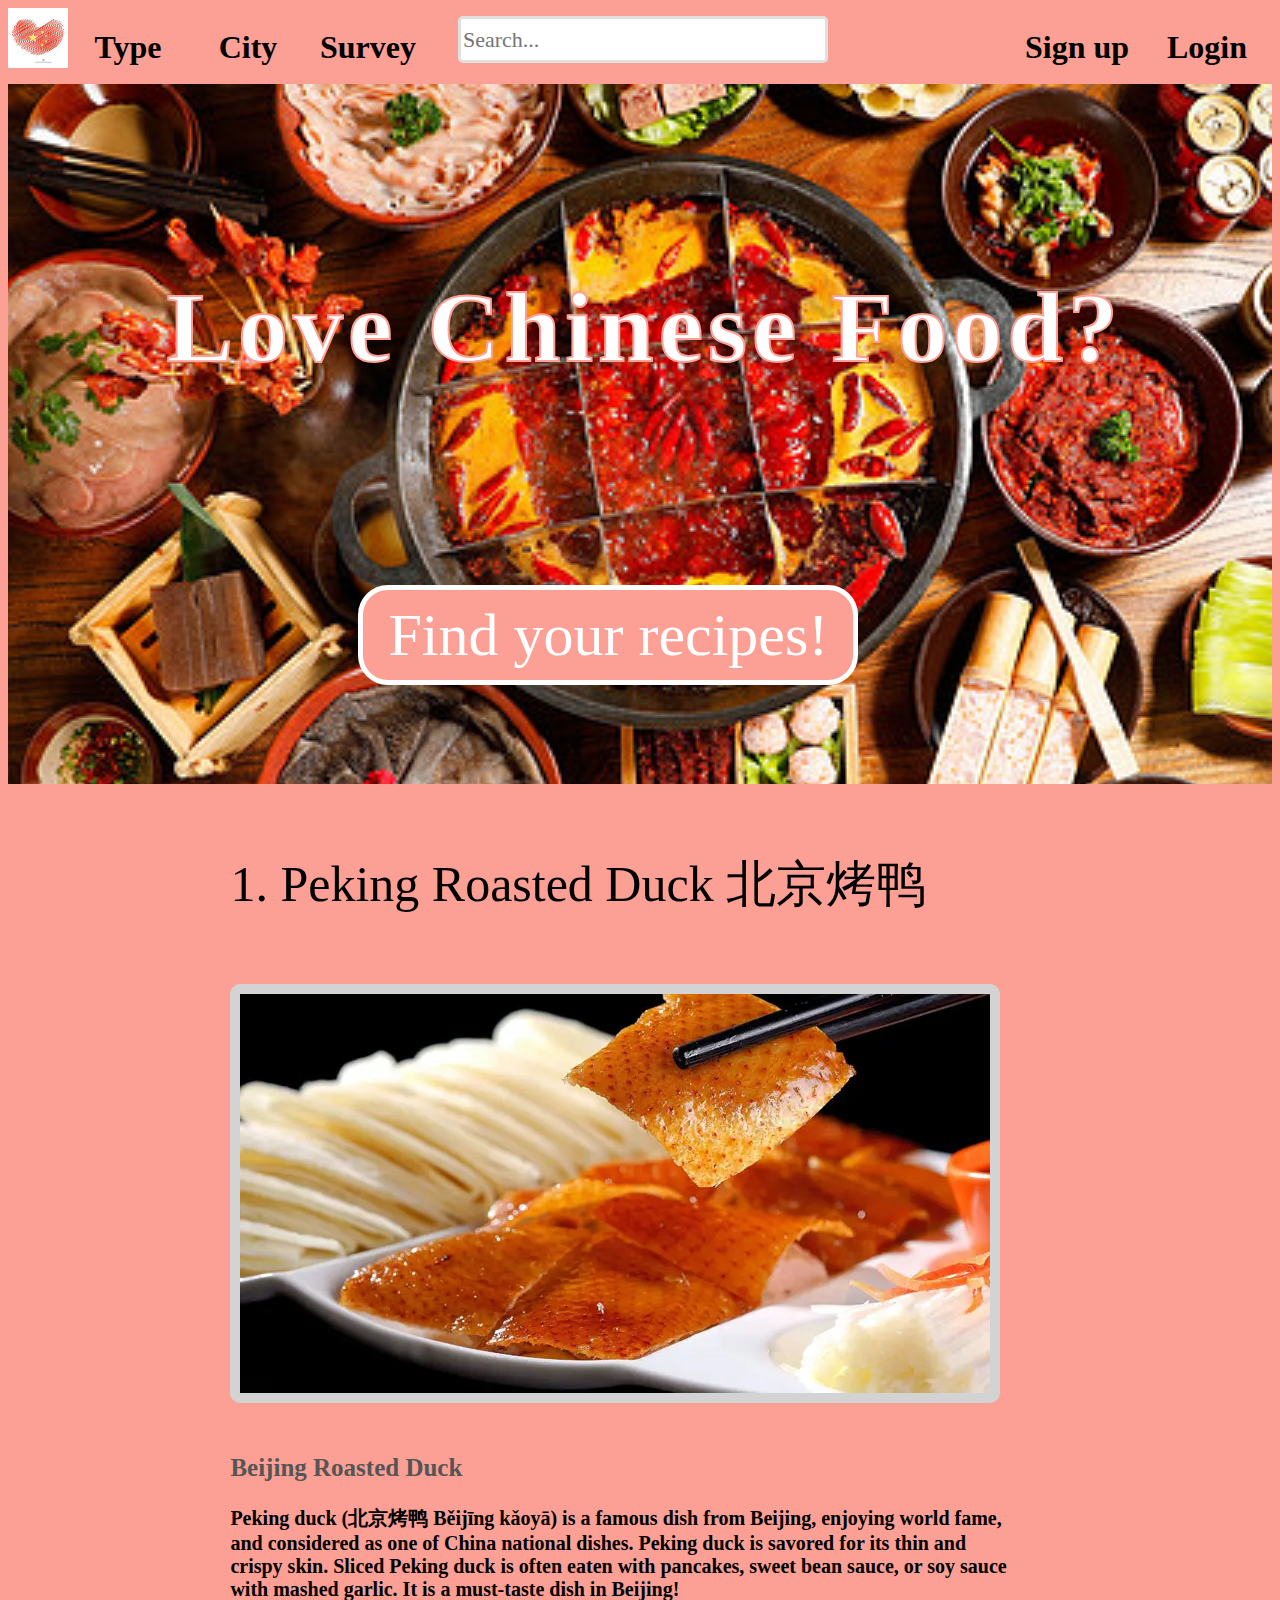
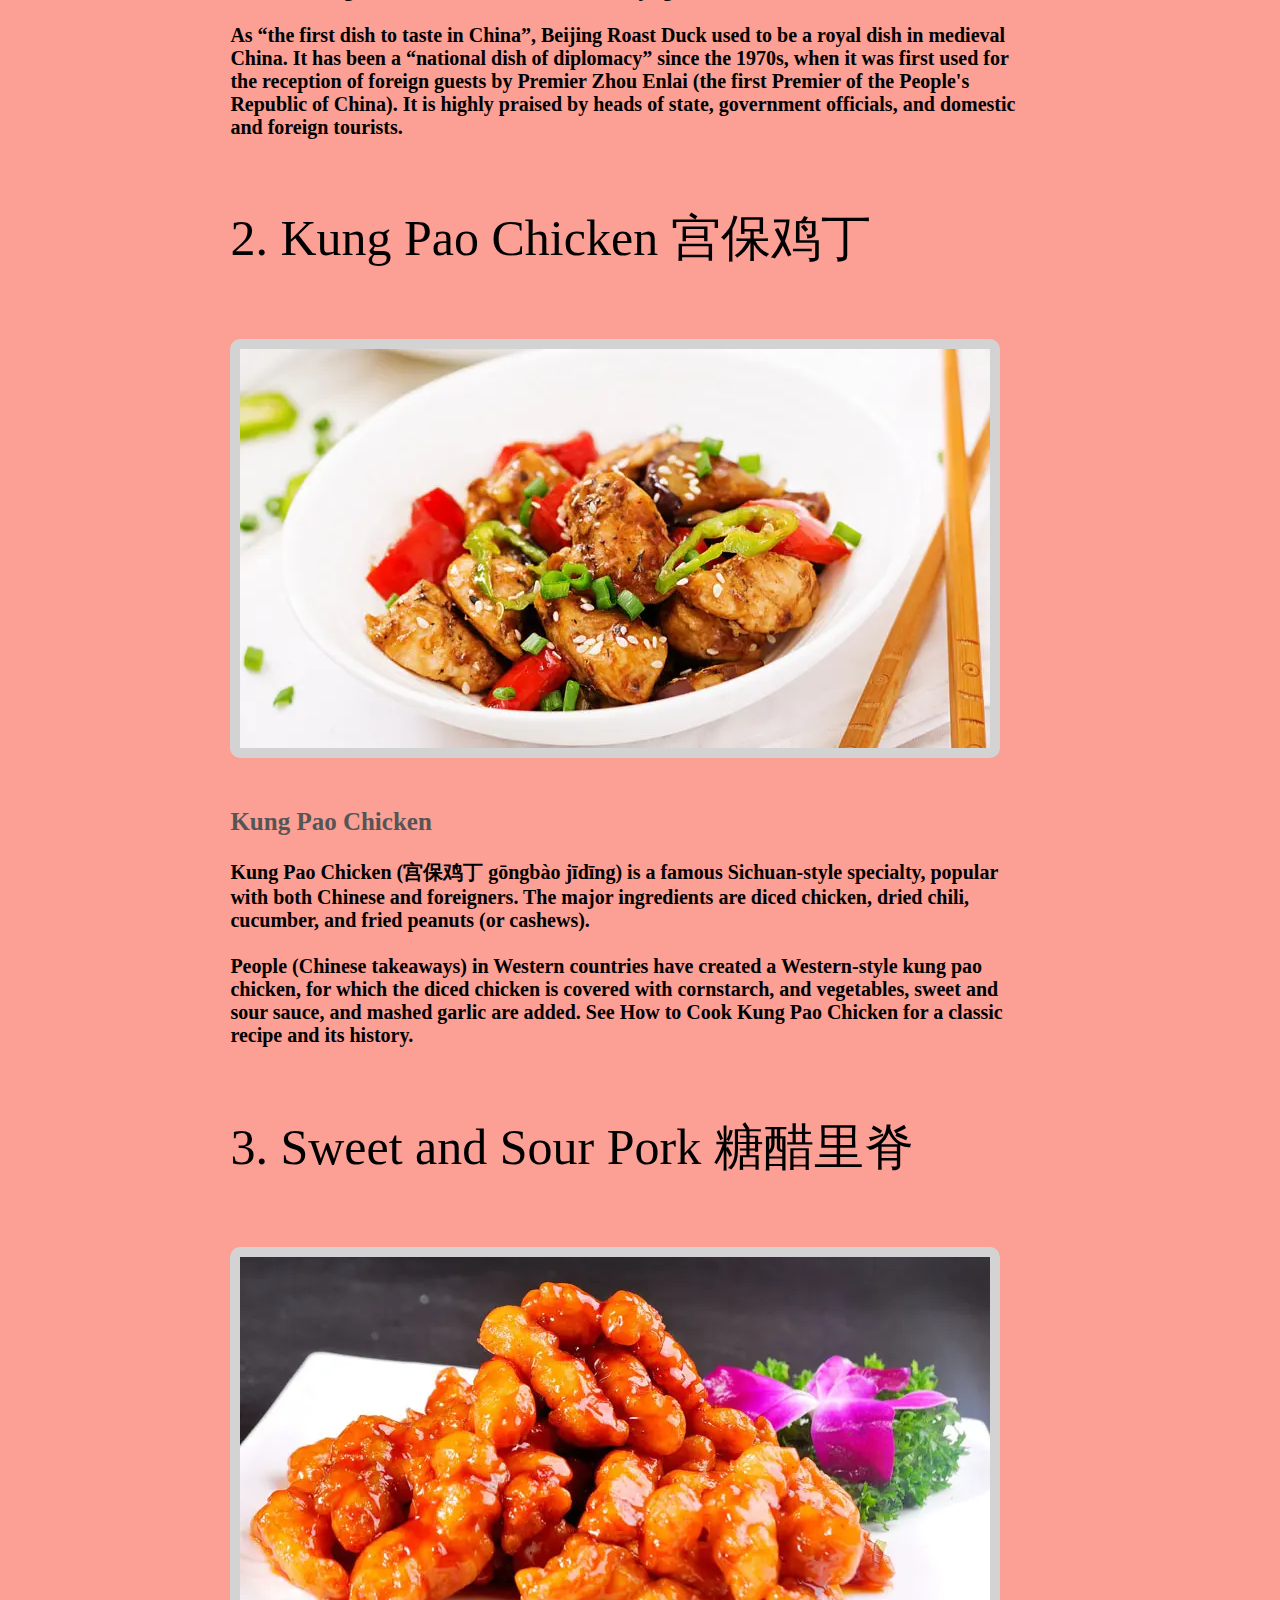
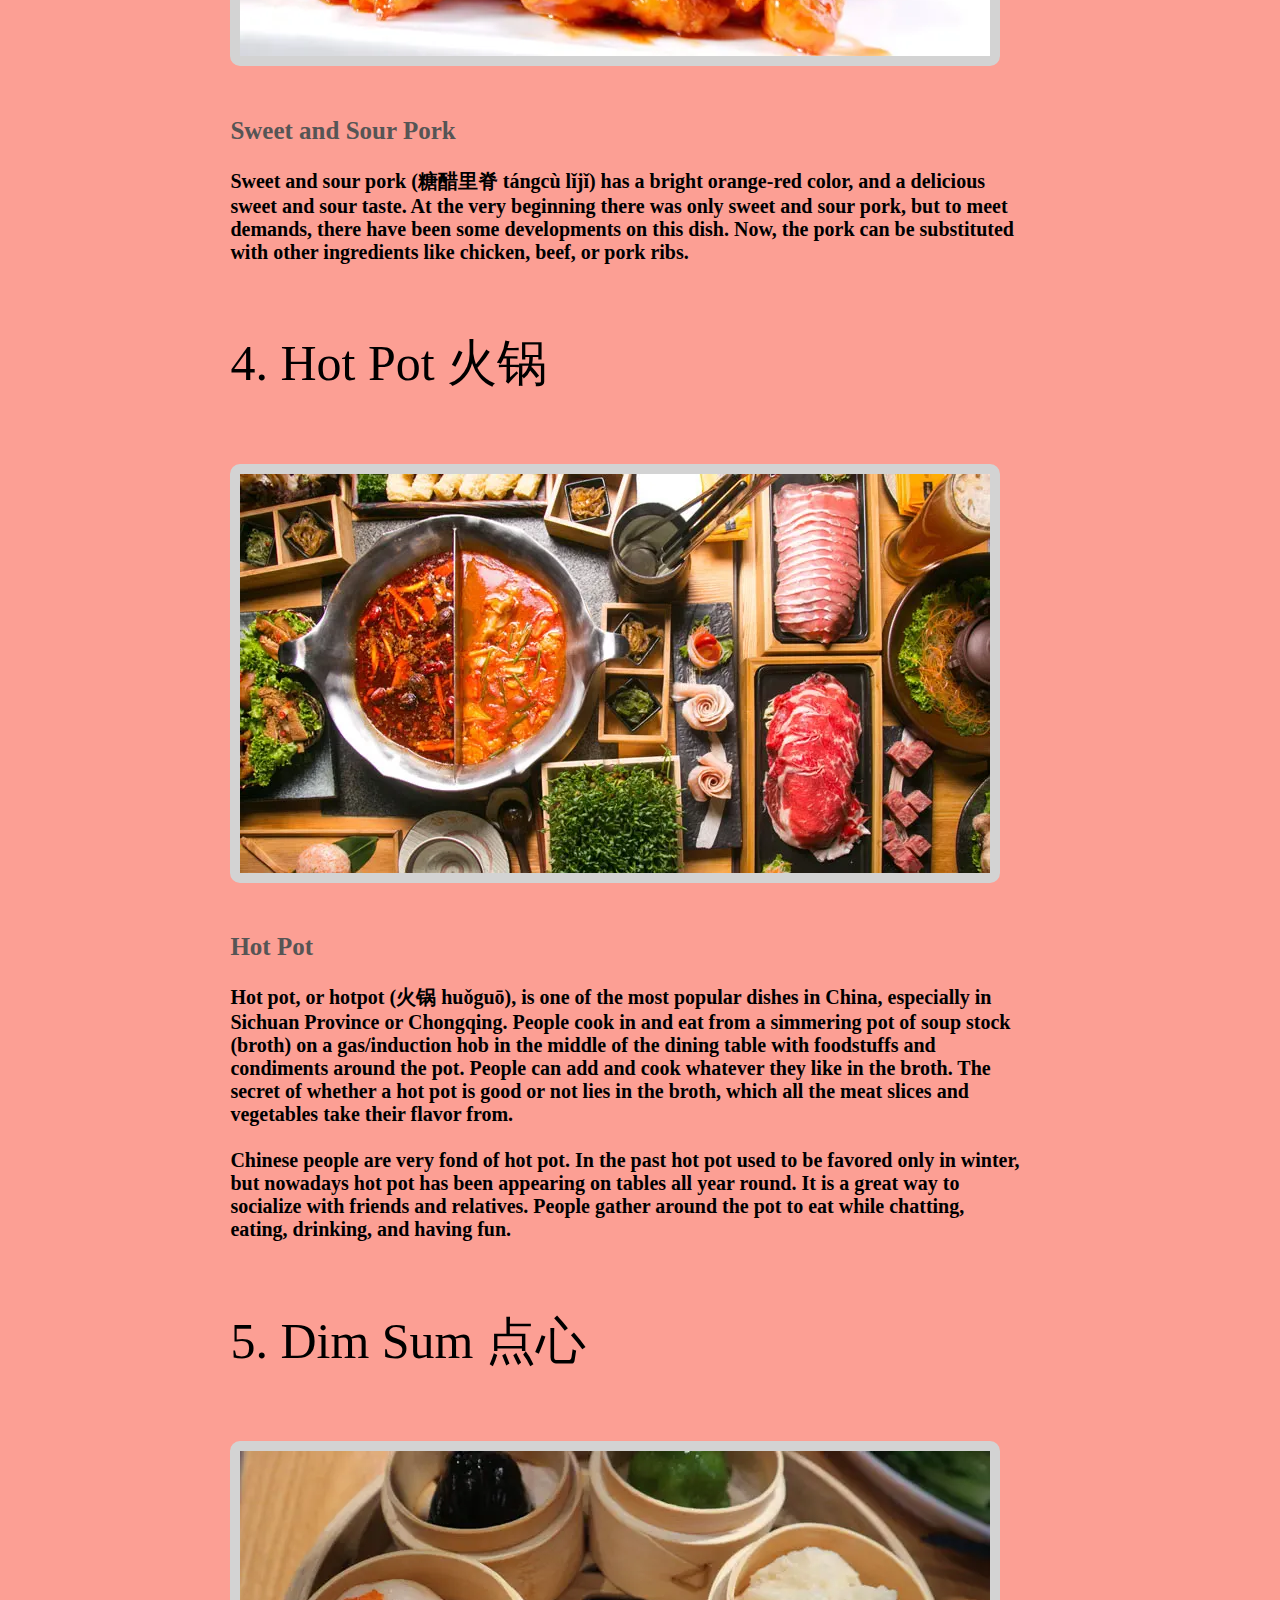
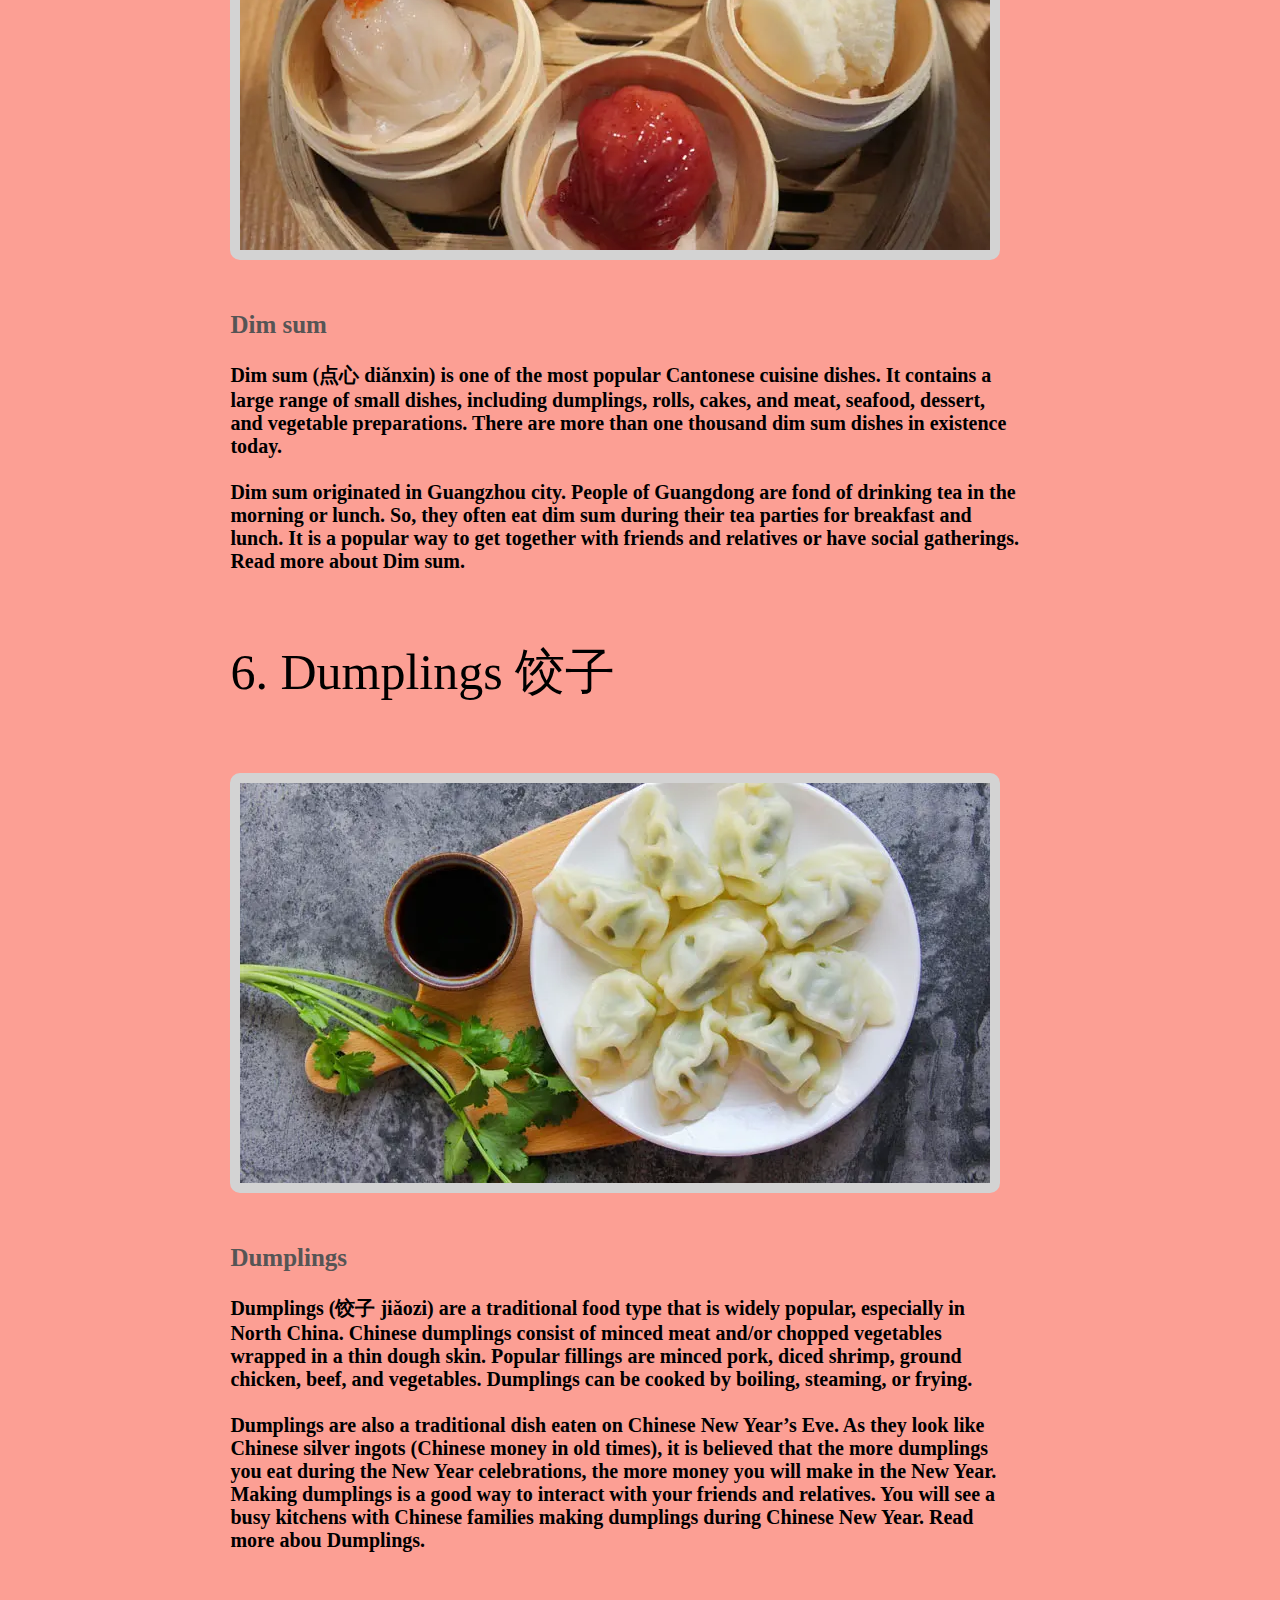
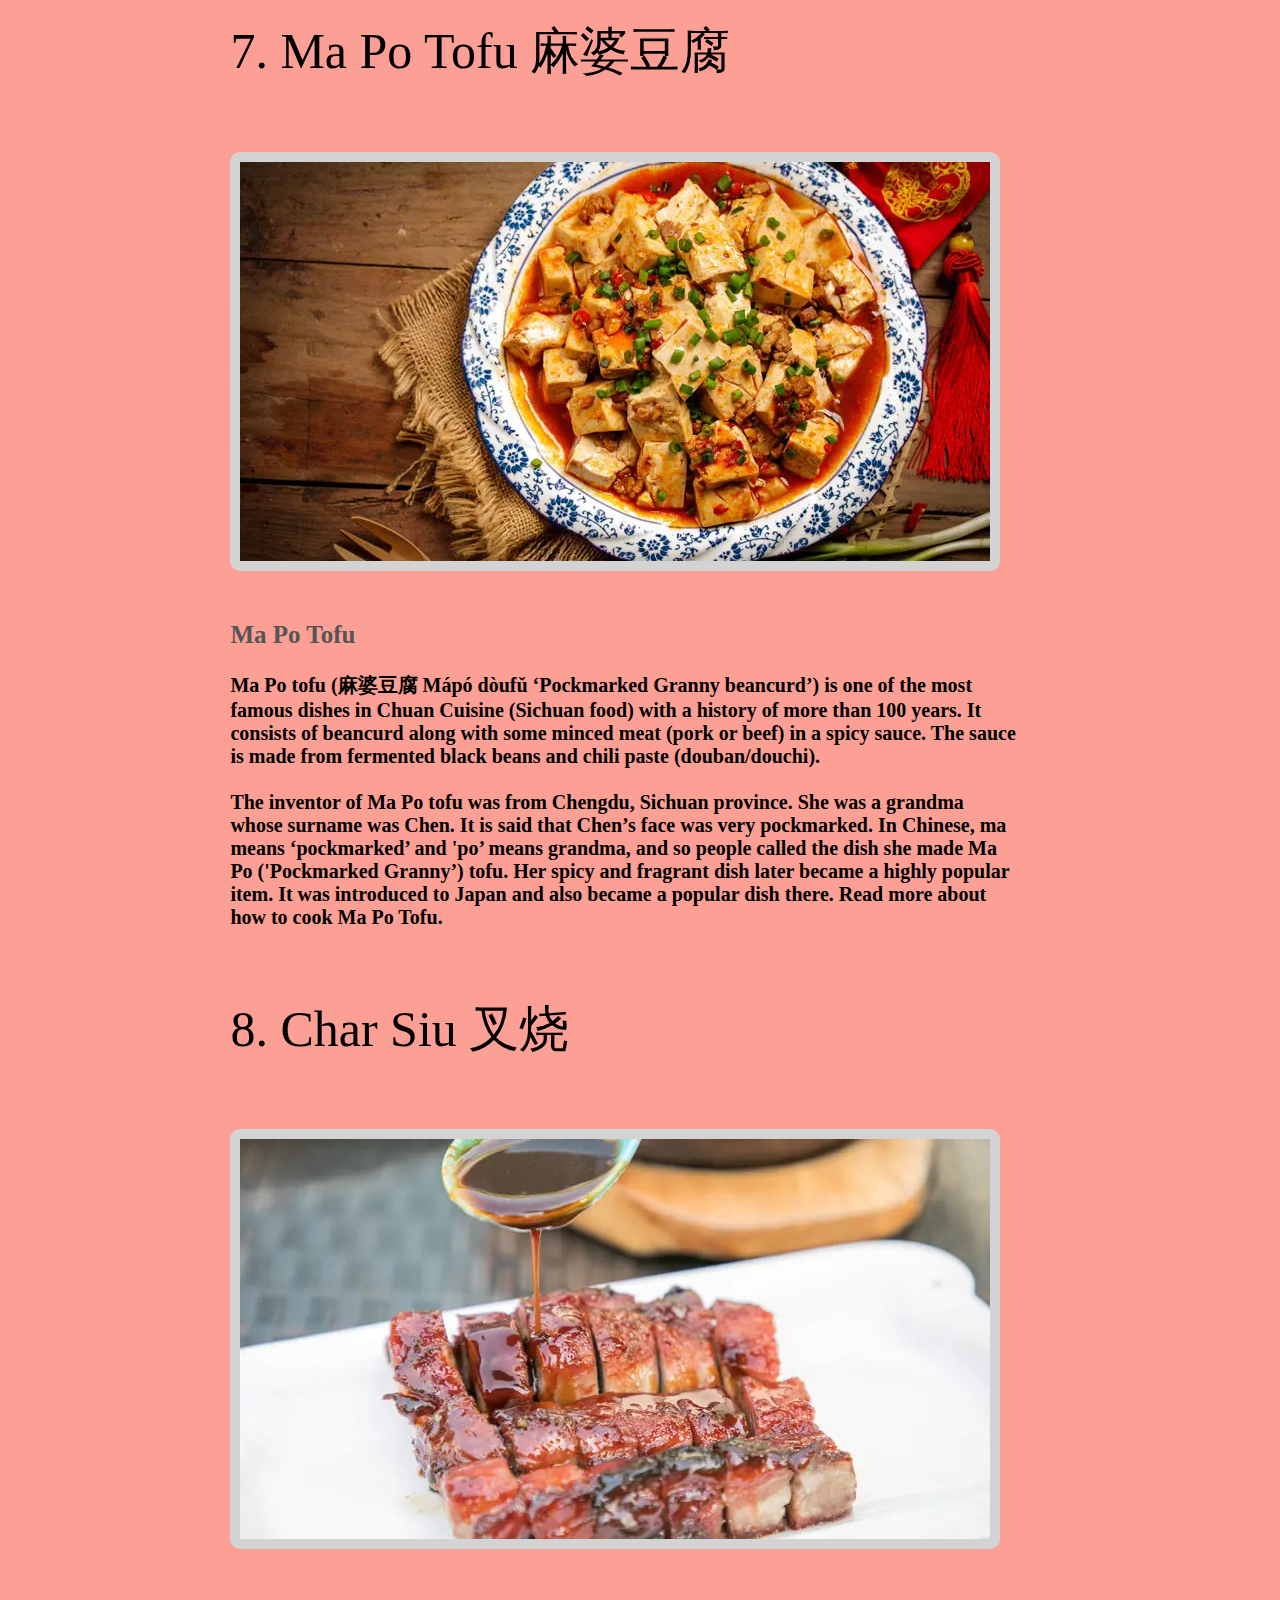
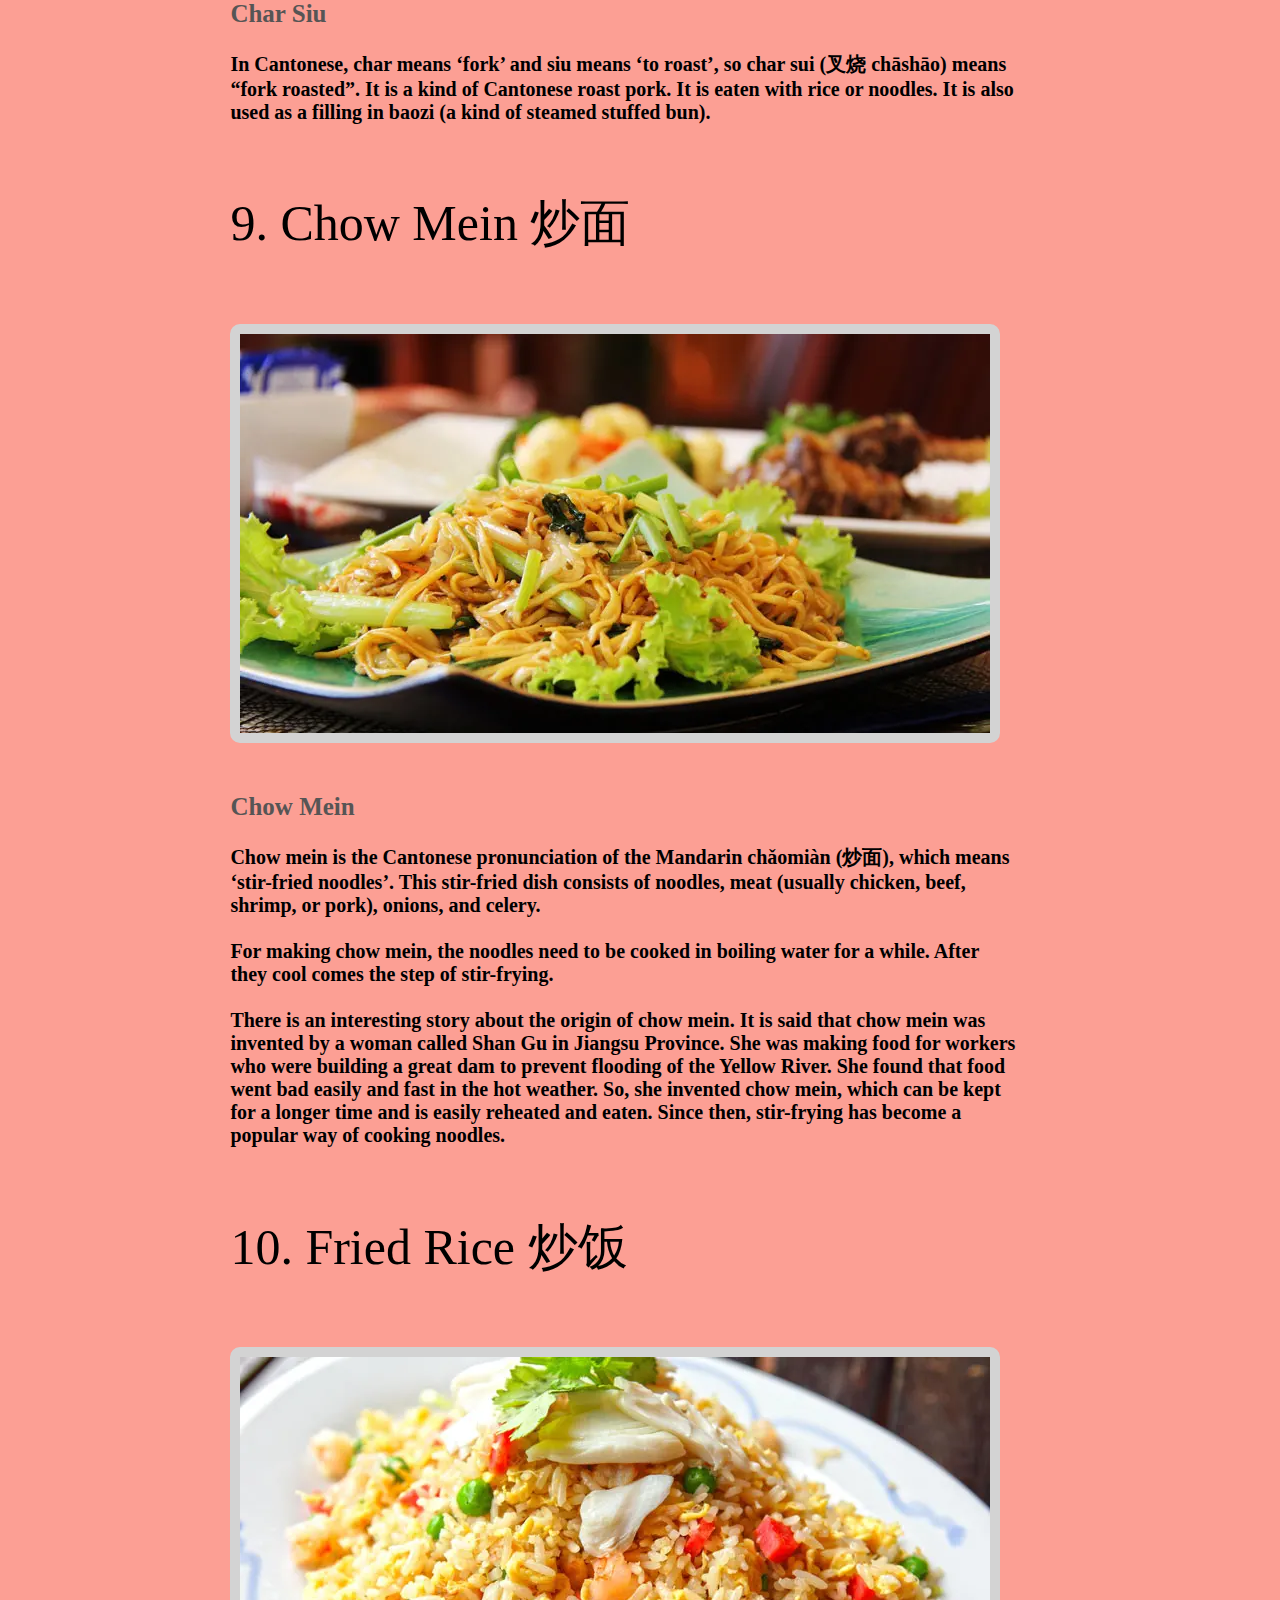
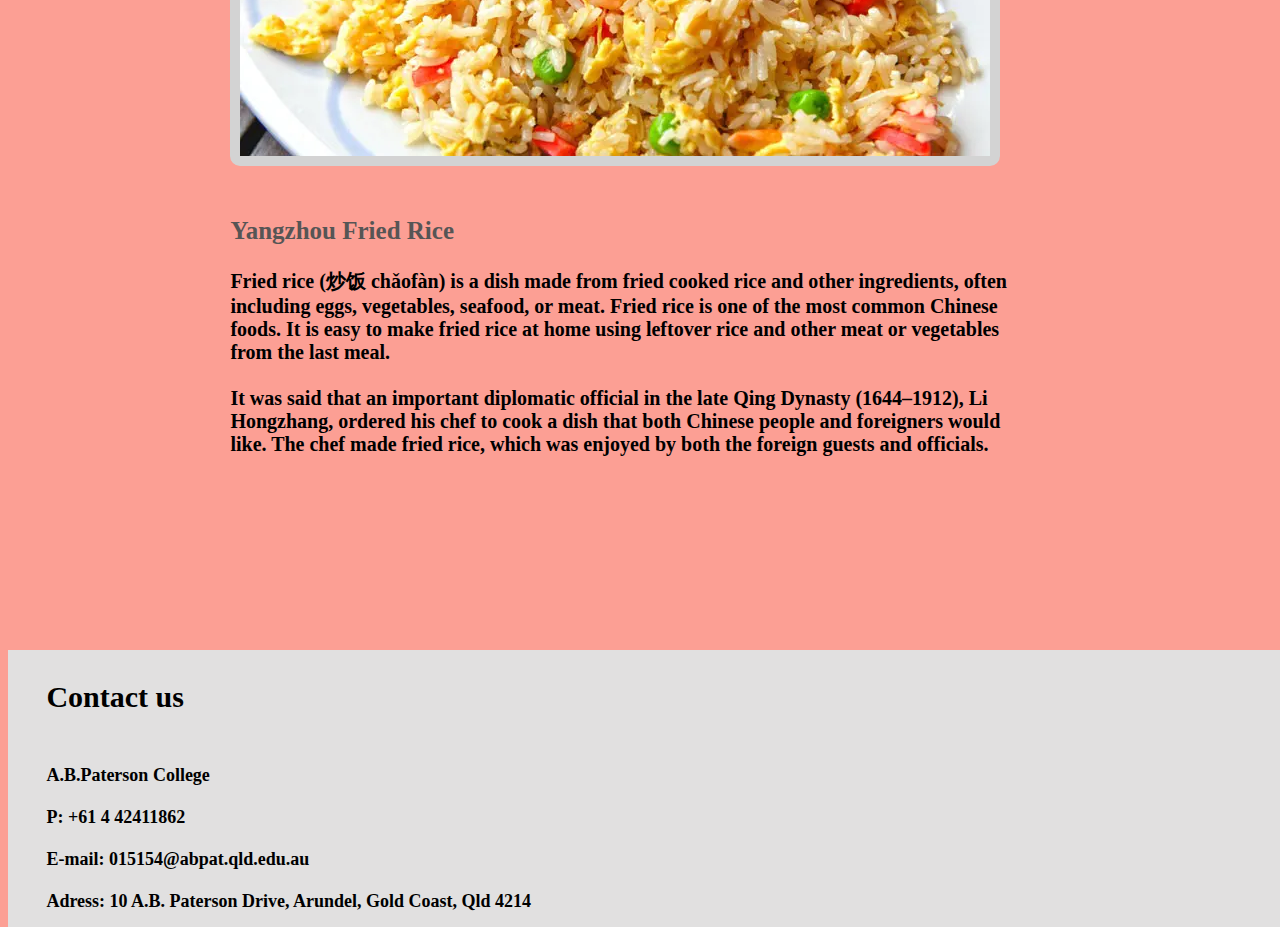
<file: Assets/Index.html>
<!DOCTYPE html>
<html>

    <head>
        <meta charset="utf-8">
        <title>Chinese Food Recipes | Home</title>
        <meta name="description" content="Chinese food recipes">
        <meta name="viewpoint" content="width=device-width, initial-scale=1.0">
        <meta name="keywords" content="China, food">
        <meta name="author" content="Sanny Ye">
        <meta name='robots' content='max-image-preview:large' />
        <link rel="shortcut icon" href="download.jpg">
        <link rel="stylesheet" type="text/css" href="Index-stylesheet.css">
    </head>

    <body>
        <div class="container">
            <div id="icon" class="img">
                <a href="Index.html">
                    <img src="download.jpg" alt="icon" class="icon"height="60" width="60">
                </a>
            </div>
            
            <div id="type" class="left-content">
                <h1>
                    <a href="Type.html" class="hyperlink">Type</a>
                </h1>
            </div>

            <div id="country" class="left-content">
                <h1>
                    <a href="Country.html" class="hyperlink">City</a>
                </h1>
            </div>
                
            <div id="Form" class="left-content">
                <h1>
                    <a href="Form.html" class="hyperlink">Survey</a>
                </h1>
            </div>

            <div id="search" class="search">
                <input type="search" placeholder="Search...">
            </div>
                
            <div id="login" class="right-content">
                <h1>
                    <a href="Login.html" target="_blank" class="hyperlink">Login</a>
                </h1>
            </div>
                
            <div id="Signup" class="right-content">
                <h1>
                    <a href="Signup.html" target="_blank" class="hyperlink">Sign up</a>
                </h1>
            </div>
        </div>

        <div id="main body" class="main-body">
            <p>hi</p>
            <h5>Love Chinese Food?</h5>
            <a href="#ranking"><input type="button" value="Find your recipes!"></a>
        </div>

        <div id="ranking" class="rank">
            <div class="N1"><!--Beijing-->
                <h4>1. Peking Roasted Duck 北京烤鸭</h4>
                <img src="1.jpg" alt="peking roasted duck">
                <h6>
                    <a href="https://redhousespice.com/peking-duck/" target="_blank" class="link">
                        Beijing Roasted Duck
                    </a>
                    <br><br>
                    Peking duck (北京烤鸭 Běijīng kǎoyā) is a famous dish from Beijing, enjoying world fame, and considered as one of China national dishes. Peking duck is savored for its thin and crispy skin. Sliced Peking duck is often eaten with pancakes, sweet bean sauce, or soy sauce with mashed garlic. It is a must-taste dish in Beijing!
                    <br><br>
                    As “the first dish to taste in China”, Beijing Roast Duck used to be a royal dish in medieval China. It has been a “national dish of diplomacy” since the 1970s, when it was first used for the reception of foreign guests by Premier Zhou Enlai (the first Premier of the People's Republic of China). It is highly praised by heads of state, government officials, and domestic and foreign tourists.
                </h6>
            </div>

            <div class="N2"><!--Sichuan-->
                <h4>2. Kung Pao Chicken 宫保鸡丁</h4>
                <img src="2.png" alt="kung pao chicken">
                <h6>
                    <a href="https://cafedelites.com/kung-pao-chicken/" target="_blank" class="link">
                        Kung Pao Chicken
                    </a>
                    <br><br>
                    Kung Pao Chicken (宫保鸡丁 gōngbào jīdīng) is a famous Sichuan-style specialty, popular with both Chinese and foreigners. The major ingredients are diced chicken, dried chili, cucumber, and fried peanuts (or cashews).
                    <br><br>
                    People (Chinese takeaways) in Western countries have created a Western-style kung pao chicken, for which the diced chicken is covered with cornstarch, and vegetables, sweet and sour sauce, and mashed garlic are added. See How to Cook Kung Pao Chicken for a classic recipe and its history.
                </h6>
            </div>

            <div class="N3"><!--Henan-->
                <h4>3. Sweet and Sour Pork 糖醋里脊</h4>
                <img src="3.png" alt="sweet and sour pork">
                <h6>
                    <a href="https://www.recipetineats.com/sweet-and-sour-pork/" target="_blank" class="link">
                        Sweet and Sour Pork
                    </a>
                    <br><br>
                    Sweet and sour pork (糖醋里脊 tángcù lǐjǐ) has a bright orange-red color, and a delicious sweet and sour taste. At the very beginning there was only sweet and sour pork, but to meet demands, there have been some developments on this dish. Now, the pork can be substituted with other ingredients like chicken, beef, or pork ribs.
                </h6>
            </div>

            <div class="N4"><!--Chongqing-->
                <h4>4. Hot Pot 火锅</h4>
                <img src="4.png" alt="hot pot">
                <h6>
                    <a href="https://thewoksoflife.com/chinese-hot-pot-at-home/" target="_blank" class="link">
                        Hot Pot
                    </a>
                    <br><br>
                    Hot pot, or hotpot (火锅 huǒguō), is one of the most popular dishes in China, especially in Sichuan Province or Chongqing. People cook in and eat from a simmering pot of soup stock (broth) on a gas/induction hob in the middle of the dining table with foodstuffs and condiments around the pot. People can add and cook whatever they like in the broth. The secret of whether a hot pot is good or not lies in the broth, which all the meat slices and vegetables take their flavor from.
                    <br><br>
                    Chinese people are very fond of hot pot. In the past hot pot used to be favored only in winter, but nowadays hot pot has been appearing on tables all year round. It is a great way to socialize with friends and relatives. People gather around the pot to eat while chatting, eating, drinking, and having fun.
                </h6>
            </div>

            <div class="N5"><!--Guangzhou-->
                <h4>5. Dim Sum 点心</h4>
                <img src="5.png" alt="Dim Sum">
                <h6>
                    <a href="https://www.aheadofthyme.com/best-dim-sum-recipes/" target="_blank" class="link">
                        Dim sum
                    </a>
                    <br><br>
                    Dim sum (点心 diǎnxin) is one of the most popular Cantonese cuisine dishes. It contains a large range of small dishes, including dumplings, rolls, cakes, and meat, seafood, dessert, and vegetable preparations. There are more than one thousand dim sum dishes in existence today.
                    <br><br>
                    Dim sum originated in Guangzhou city. People of Guangdong are fond of drinking tea in the morning or lunch. So, they often eat dim sum during their tea parties for breakfast and lunch. It is a popular way to get together with friends and relatives or have social gatherings. Read more about Dim sum.
                </h6>
            </div>

            <div class="N6"><!--Henan-->
                <h4>6. Dumplings 饺子</h4>
                <img src="6.png" alt="dumplings">
                <h6>
                    <a href="https://tasty.co/recipe/homemade-dumplings" target="_blank" class="link">
                        Dumplings
                    </a>
                    <br><br>
                    Dumplings (饺子 jiǎozi) are a traditional food type that is widely popular, especially in North China. Chinese dumplings consist of minced meat and/or chopped vegetables wrapped in a thin dough skin. Popular fillings are minced pork, diced shrimp, ground chicken, beef, and vegetables. Dumplings can be cooked by boiling, steaming, or frying.
                    <br><br>
                    Dumplings are also a traditional dish eaten on Chinese New Year’s Eve. As they look like Chinese silver ingots (Chinese money in old times), it is believed that the more dumplings you eat during the New Year celebrations, the more money you will make in the New Year. Making dumplings is a good way to interact with your friends and relatives. You will see a busy kitchens with Chinese families making dumplings during Chinese New Year. Read more abou Dumplings.
                </h6>
            </div>

            <div class="N7"><!--Sichuan-->
                <h4>7. Ma Po Tofu 麻婆豆腐</h4>
                <img src="7.png" alt="ma po tufu">
                <h6>
                    <a href="https://thewoksoflife.com/ma-po-tofu-real-deal/" target="_blank" class="link">
                    Ma Po Tofu
                    </a>
                    <br><br>
                    Ma Po tofu (麻婆豆腐 Mápó dòufǔ ‘Pockmarked Granny beancurd’) is one of the most famous dishes in Chuan Cuisine (Sichuan food) with a history of more than 100 years. It consists of beancurd along with some minced meat (pork or beef) in a spicy sauce. The sauce is made from fermented black beans and chili paste (douban/douchi).
                    <br><br>
                    The inventor of Ma Po tofu was from Chengdu, Sichuan province. She was a grandma whose surname was Chen. It is said that Chen’s face was very pockmarked. In Chinese, ma means ‘pockmarked’ and 'po’ means grandma, and so people called the dish she made Ma Po ('Pockmarked Granny’) tofu. Her spicy and fragrant dish later became a highly popular item. It was introduced to Japan and also became a popular dish there. Read more about how to cook Ma Po Tofu.
                </h6>
            </div>

            <div class="N8"><!--Guangzhou-->
                <h4>8. Char Siu 叉烧</h4>
                <img src="8.png" alt="char siu">
                <h6>
                    <a href="https://thewoksoflife.com/chinese-bbq-pork-cha-siu/" target="_blank" class="link">
                    Char Siu
                    </a>
                    <br><br>
                    In Cantonese, char means ‘fork’ and siu means ‘to roast’, so char sui (叉烧 chāshāo) means “fork roasted”. It is a kind of Cantonese roast pork. It is eaten with rice or noodles. It is also used as a filling in baozi (a kind of steamed stuffed bun).
                </h6>
            </div>

            <div class="N9"><!--Guangzhou-->
                <h4>9. Chow Mein 炒面</h4>
                <img src="9.png" alt="chow mein">
                <h6>
                    <a href="https://www.recipetineats.com/chicken-chow-mein/" target="_blank" class="link">
                    Chow Mein
                    </a>
                    <br><br>
                    Chow mein is the Cantonese pronunciation of the Mandarin chǎomiàn (炒面), which means ‘stir-fried noodles’. This stir-fried dish consists of noodles, meat (usually chicken, beef, shrimp, or pork), onions, and celery.
                    <br><br>
                    For making chow mein, the noodles need to be cooked in boiling water for a while. After they cool comes the step of stir-frying.
                    <br><br>
                    There is an interesting story about the origin of chow mein. It is said that chow mein was invented by a woman called Shan Gu in Jiangsu Province. She was making food for workers who were building a great dam to prevent flooding of the Yellow River. She found that food went bad easily and fast in the hot weather. So, she invented chow mein, which can be kept for a longer time and is easily reheated and eaten. Since then, stir-frying has become a popular way of cooking noodles.
                </h6>
            </div>

            <div class="N10"><!--Yangzhou-->
                <h4>10. Fried Rice 炒饭</h4>
                <img src="10.png" alt="fried rice">
                <h6>
                    <a href="https://www.recipetineats.com/egg-fried-rice/" target="_blank" class="link">
                    Yangzhou Fried Rice
                    </a>
                    <br><br>
                    Fried rice (炒饭 chǎofàn) is a dish made from fried cooked rice and other ingredients, often including eggs, vegetables, seafood, or meat. Fried rice is one of the most common Chinese foods. It is easy to make fried rice at home using leftover rice and other meat or vegetables from the last meal.
                    <br><br>
                    It was said that an important diplomatic official in the late Qing Dynasty (1644–1912), Li Hongzhang, ordered his chef to cook a dish that both Chinese people and foreigners would like. The chef made fried rice, which was enjoyed by both the foreign guests and officials.
                </h6>
            </div>


            <br><br><br>
        </div>

        <div class="contact-page">
            <h3>
                Contact us
            </h3>
            <h2>
                <br>
                A.B.Paterson College
                <br><br>
                P:<a href="tel:+61 4 42411862" class="contact-link">
                    +61 4 42411862
                </a>
                <br><br>
                E-mail:<a href="mailto:015154@abpat.qld.edu.au" class="contact-link">
                    015154@abpat.qld.edu.au
                </a>
                <br><br>
                Adress:<a href="https://www.google.com/maps/place/A.B.+Paterson+College/@-27.9271037,153.3588527,15z/data=!4m5!3m4!1s0x0:0x87d4a4d439a53ec9!8m2!3d-27.9271037!4d153.3588527" class="contact-link" target="_blank">
                    10 A.B. Paterson Drive, Arundel, Gold Coast, Qld 4214
                </a>
            </h2>
            

            <h2>

            </h2>
            
        </div>
            
    </body>
</html>
</file>
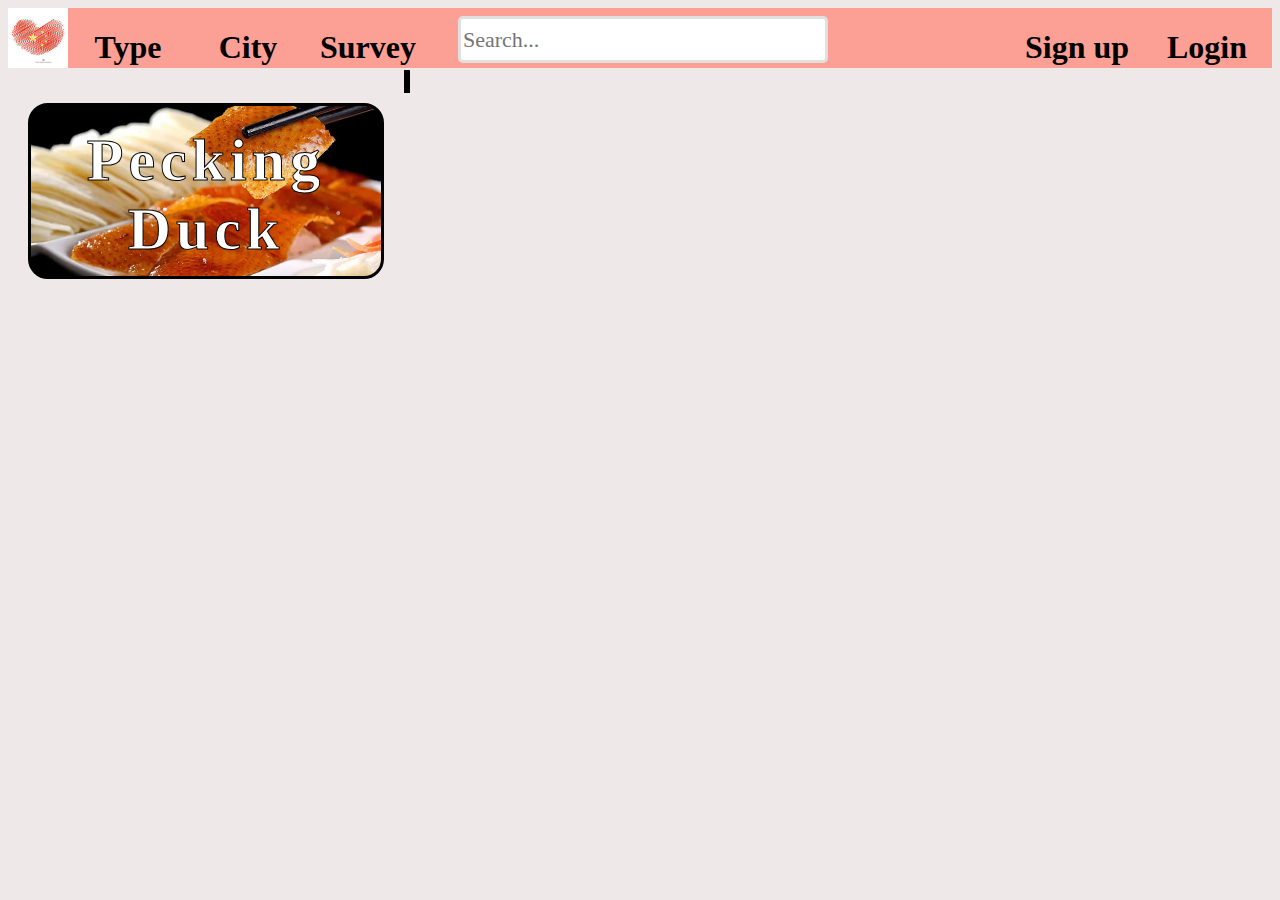
<file: Assets/Beijing.html>
<!DOCTYPE html>
<html>

    <head>
        <meta charset="gbk">
        <title>Chinese Food Recipes | City | Beijing</title>
        <meta name="description" content="Chinese food recipes survey">
        <meta name="viewpoint" content="width=device-width, initial-scale=1.0">
        <meta name="keywords" content="China, food">
        <meta name="author" content="Sanny Ye">
        <meta name='robots' content='max-image-preview:large' />
        <link rel="shortcut icon" href="download.jpg">
        <link rel="stylesheet" type="text/css" href="Beijing.css">
    </head>

    <body>
        <div class="container">
            <div id="icon" class="img">
                <a href="Index.html">
                    <img src="download.jpg" alt="icon" class="icon"height="60" width="60">
                </a>
            </div>
            
            <div id="type" class="left-content">
                <h1>
                    <a href="Type.html" class="hyperlink">Type</a>
                </h1>
            </div>

            <div id="country" class="left-content">
                <h1>
                    <a href="Country.html" class="hyperlink">City</a>
                </h1>
            </div>
                
            <div id="Form" class="left-content">
                <h1>
                    <a href="Form.html" class="hyperlink">Survey</a>
                </h1>
            </div>
            
            <div id="search" class="search">
                <input type="search" placeholder="Search...">
            </div>

            <div id="login" class="right-content">
                <h1>
                    <a href="Login.html" target="_blank" class="hyperlink">Login</a>
                </h1>
            </div>
                
            <div id="Signup" class="right-content">
                <h1>
                    <a href="Signup.html" target="_blank" class="hyperlink">Sign up</a>
                </h1>
            </div>
        </div>

        <div class="main-body">
            <a href="https://redhousespice.com/peking-duck/" target="_blank" class="link">
                <div class="pd">
                    <h2>
                        Pecking Duck
                    </h2>
                </div>
            </a>
        </div>
    </body>
</file>
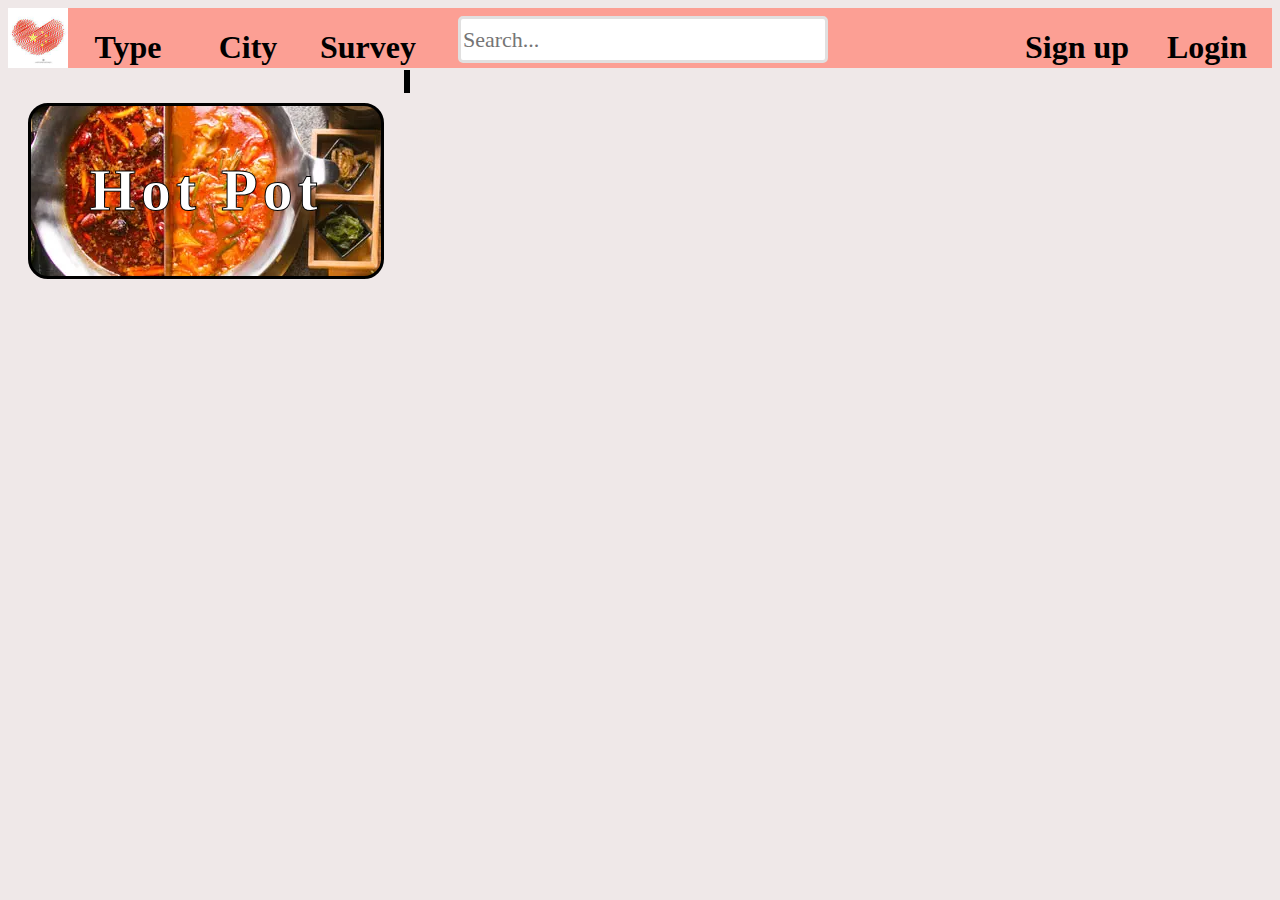
<file: Assets/Chongqing.html>
<!DOCTYPE html>
<html>

    <head>
        <meta charset="gbk">
        <title>Chinese Food Recipes | City | Chongqing</title>
        <meta name="description" content="Chinese food recipes survey">
        <meta name="viewpoint" content="width=device-width, initial-scale=1.0">
        <meta name="keywords" content="China, food">
        <meta name="author" content="Sanny Ye">
        <meta name='robots' content='max-image-preview:large' />
        <link rel="shortcut icon" href="download.jpg">
        <link rel="stylesheet" type="text/css" href="Chongqing.css">
    </head>

    <body>
        <div class="container">
            <div id="icon" class="img">
                <a href="Index.html">
                    <img src="download.jpg" alt="icon" class="icon"height="60" width="60">
                </a>
            </div>
            
            <div id="type" class="left-content">
                <h1>
                    <a href="Type.html" class="hyperlink">Type</a>
                </h1>
            </div>

            <div id="country" class="left-content">
                <h1>
                    <a href="Country.html" class="hyperlink">City</a>
                </h1>
            </div>
                
            <div id="Form" class="left-content">
                <h1>
                    <a href="Form.html" class="hyperlink">Survey</a>
                </h1>
            </div>
            
            <div id="search" class="search">
                <input type="search" placeholder="Search...">
            </div>

            <div id="login" class="right-content">
                <h1>
                    <a href="Login.html" target="_blank" class="hyperlink">Login</a>
                </h1>
            </div>
                
            <div id="Signup" class="right-content">
                <h1>
                    <a href="Signup.html" target="_blank" class="hyperlink">Sign up</a>
                </h1>
            </div>
        </div>

        <div class="main-body">
            <a href="https://thewoksoflife.com/chinese-hot-pot-at-home/" target="_blank" class="link">
                <div class="hp">
                    <h2>
                        Hot Pot
                    </h2>
                </div>
            </a>
        </div>
    </body>
</file>
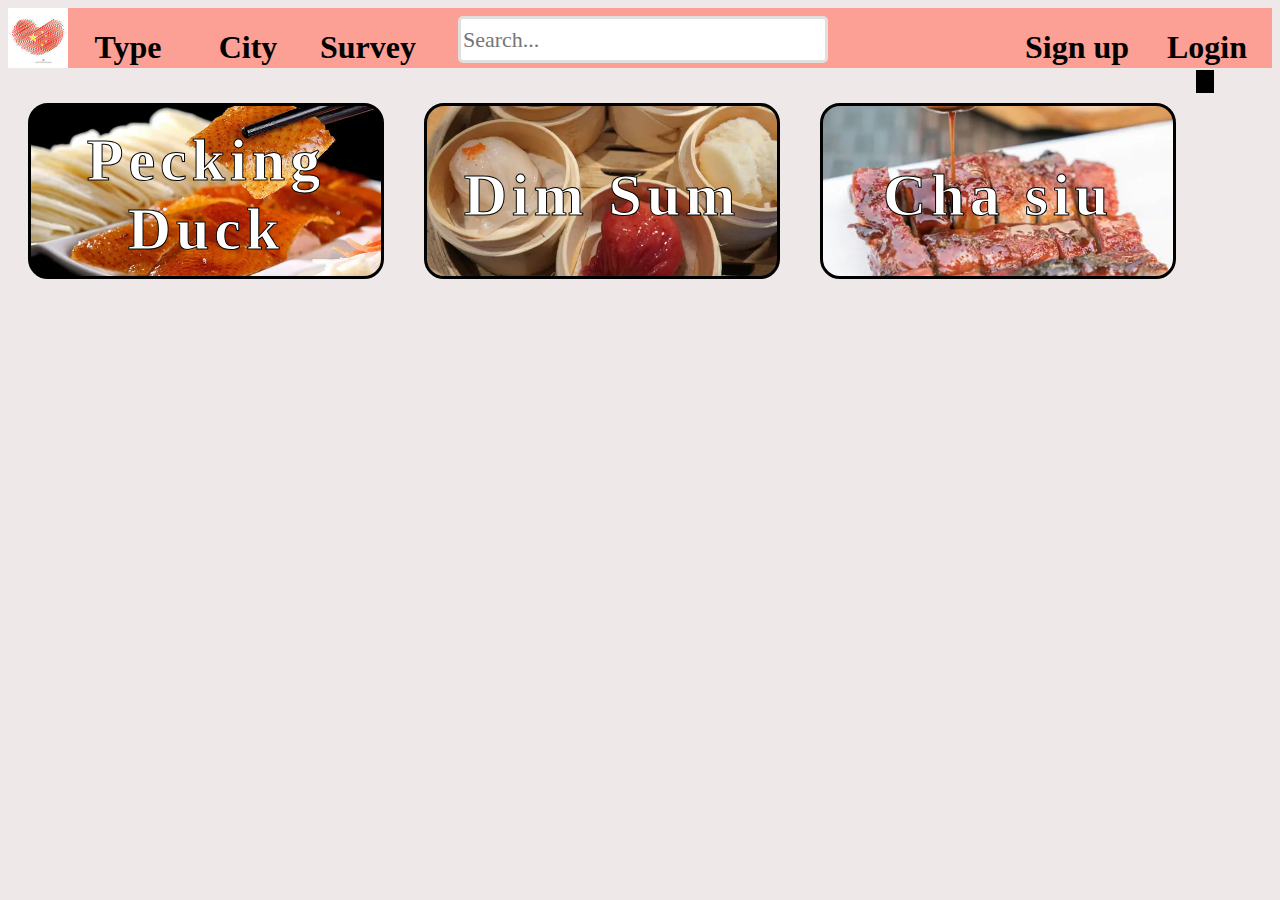
<file: Assets/Cold-food.html>
<!DOCTYPE html>
<html>

    <head>
        <meta charset="gbk">
        <title>Chinese Food Recipes | Type | Cold food</title>
        <meta name="description" content="Chinese food recipes survey">
        <meta name="viewpoint" content="width=device-width, initial-scale=1.0">
        <meta name="keywords" content="China, food">
        <meta name="author" content="Sanny Ye">
        <meta name='robots' content='max-image-preview:large' />
        <link rel="shortcut icon" href="download.jpg">
        <link rel="stylesheet" type="text/css" href="Cold-food.css">
    </head>

    <body>
        <div class="container">
            <div id="icon" class="img">
                <a href="Index.html">
                    <img src="download.jpg" alt="icon" class="icon"height="60" width="60">
                </a>
            </div>
            
            <div id="type" class="left-content">
                <h1>
                    <a href="Type.html" class="hyperlink">Type</a>
                </h1>
            </div>

            <div id="country" class="left-content">
                <h1>
                    <a href="Country.html" class="hyperlink">City</a>
                </h1>
            </div>
                
            <div id="Form" class="left-content">
                <h1>
                    <a href="Form.html" class="hyperlink">Survey</a>
                </h1>
            </div>
            
            <div id="search" class="search">
                <input type="search" placeholder="Search...">
            </div>

            <div id="login" class="right-content">
                <h1>
                    <a href="Login.html" target="_blank" class="hyperlink">Login</a>
                </h1>
            </div>
                
            <div id="Signup" class="right-content">
                <h1>
                    <a href="Signup.html" target="_blank" class="hyperlink">Sign up</a>
                </h1>
            </div>
        </div>

        <div class="main-body">
            <a href="https://redhousespice.com/peking-duck/" target="_blank" class="link">
                <div class="pd">
                    <h2>
                        Pecking Duck
                    </h2>
                </div>
            </a>

            <a href="https://www.aheadofthyme.com/best-dim-sum-recipes/" target="_blank" class="link">
                <div class="ds">
                    <h5>
                        Dim Sum
                    </h5>
                </div>
            </a>

            <a href="https://thewoksoflife.com/chinese-bbq-pork-cha-siu/" target="_blank" class="link">
                <div class="cs">
                    <h5>
                        Cha siu
                    </h5>
                </div>
            </a>
        </div>
    </body>
</file>
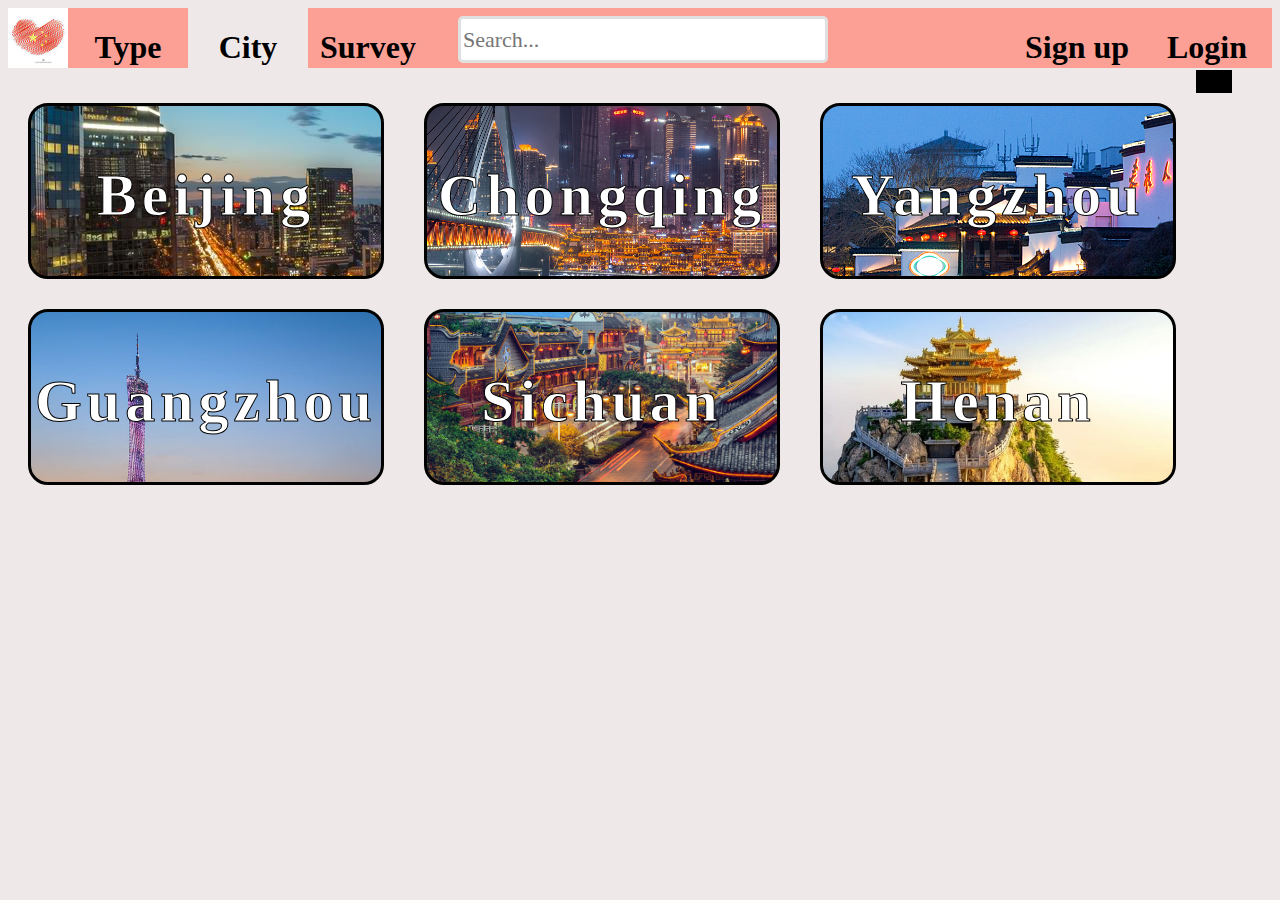
<file: Assets/Country.html>
<!DOCTYPE html>
<html>

    <head>
        <meta charset="gbk">
        <title>Chinese Food Recipes | Country</title>
        <meta name="description" content="Chinese food recipes survey">
        <meta name="viewpoint" content="width=device-width, initial-scale=1.0">
        <meta name="keywords" content="China, food">
        <meta name="author" content="Sanny Ye">
        <meta name='robots' content='max-image-preview:large' />
        <link rel="shortcut icon" href="download.jpg">
        <link rel="stylesheet" type="text/css" href="Country-stylesheet.css">
    </head>

    <body>
        <div class="container">
            <div id="icon" class="img">
                <a href="Index.html">
                    <img src="download.jpg" alt="icon" class="icon"height="60" width="60">
                </a>
            </div>
            
            <div id="type" class="left-content">
                <h1>
                    <a href="Type.html" class="hyperlink">Type</a>
                </h1>
            </div>
    
            <div id="country" class="country">
                <h1>
                    <a href="Country.html" class="Country">City</a>
                </h1>
            </div>
                
            <div id="Form" class="left-content">
                <h1>
                    <a href="Form.html" class="hyperlink">Survey</a>
                </h1>
            </div>
                
            <div id="search" class="search">
                <input type="search" placeholder="Search...">
            </div>

            <div id="login" class="right-content">
                <h1>
                    <a href="Login.html" target="_blank" class="hyperlink">Login</a>
                </h1>
            </div>
                
            <div id="Signup" class="right-content">
                <h1>
                    <a href="Signup.html" target="_blank" class="hyperlink">Sign up</a>
                </h1>
            </div>
        </div>

        <div class="main-body">
            <a href="Beijing.html">
                <div class="Beijing">
                    <h5>
                        Beijing
                    </h5>
                </div>
            </a>

            <a href="Chongqing.html">
                <div class="Chongqing">
                    <h5>
                        Chongqing
                    </h5>
                </div>
            </a>

            <a href="Yangzhou.html">
                <div class="Yangzhou">
                    <h5>
                        Yangzhou
                    </h5>
                </div>
            </a>

            <a href="Guangzhou.html">
                <div class="Guangzhou">
                    <h5>
                        Guangzhou
                    </h5>
                </div>
            </a>

            <a href="Sichuan.html">
                <div class="Sichuan">
                    <h5>
                        Sichuan
                    </h5>
                </div>
            </a>

            <a href="Henan.html">
                <div class="Henan">
                    <h5>
                        Henan
                    </h5>
                </div>
            </a>
            
        </div>
    </body>
</file>
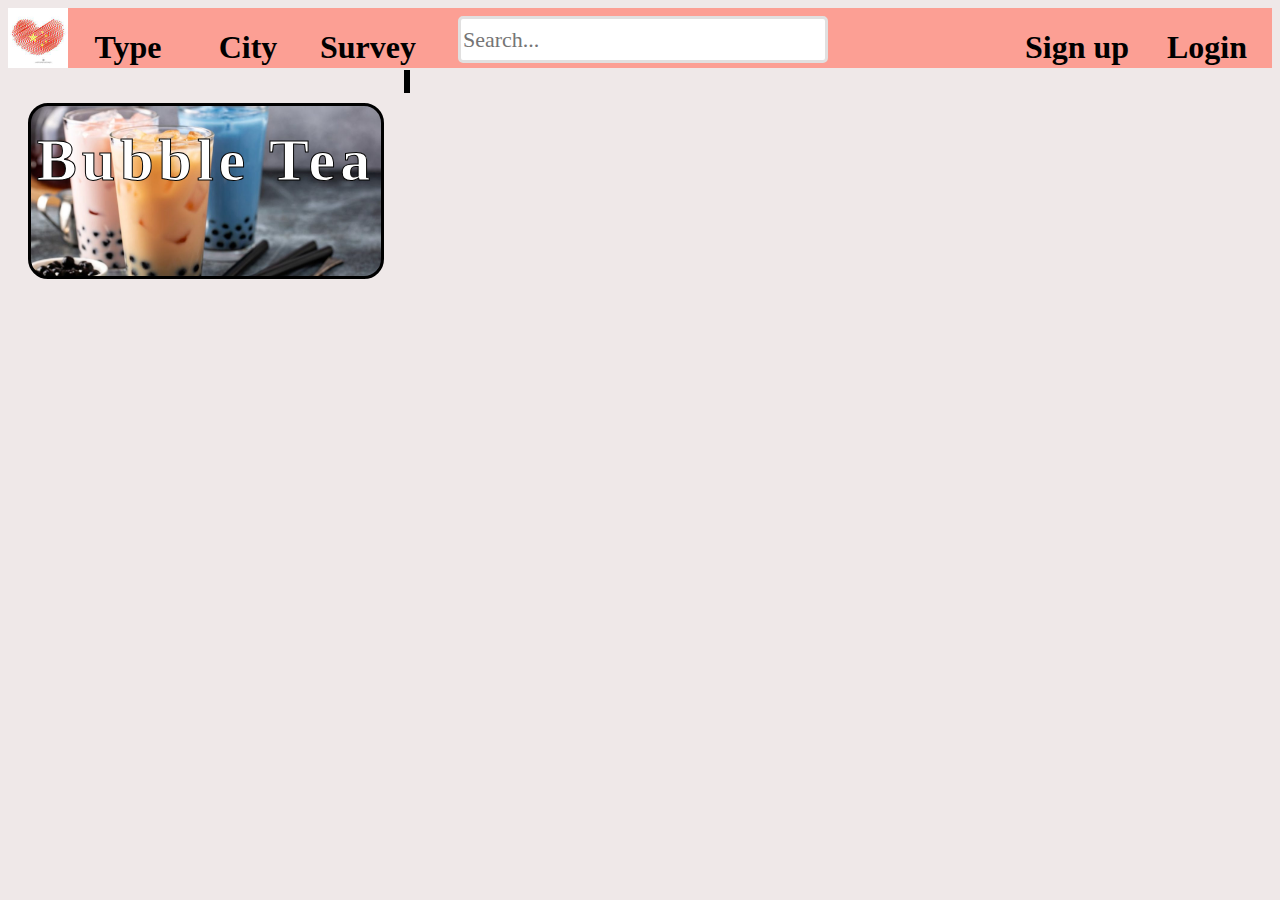
<file: Assets/Drinks.html>
<!DOCTYPE html>
<html>

    <head>
        <meta charset="gbk">
        <title>Chinese Food Recipes | Type | Drinks</title>
        <meta name="description" content="Chinese food recipes survey">
        <meta name="viewpoint" content="width=device-width, initial-scale=1.0">
        <meta name="keywords" content="China, food">
        <meta name="author" content="Sanny Ye">
        <meta name='robots' content='max-image-preview:large' />
        <link rel="shortcut icon" href="download.jpg">
        <link rel="stylesheet" type="text/css" href="Drinks.css">
    </head>

    <body>
        <div class="container">
            <div id="icon" class="img">
                <a href="Index.html">
                    <img src="download.jpg" alt="icon" class="icon"height="60" width="60">
                </a>
            </div>
            
            <div id="type" class="left-content">
                <h1>
                    <a href="Type.html" class="hyperlink">Type</a>
                </h1>
            </div>

            <div id="country" class="left-content">
                <h1>
                    <a href="Country.html" class="hyperlink">City</a>
                </h1>
            </div>
                
            <div id="Form" class="left-content">
                <h1>
                    <a href="Form.html" class="hyperlink">Survey</a>
                </h1>
            </div>
            
            <div id="search" class="search">
                <input type="search" placeholder="Search...">
            </div>

            <div id="login" class="right-content">
                <h1>
                    <a href="Login.html" target="_blank" class="hyperlink">Login</a>
                </h1>
            </div>
                
            <div id="Signup" class="right-content">
                <h1>
                    <a href="Signup.html" target="_blank" class="hyperlink">Sign up</a>
                </h1>
            </div>
        </div>

        <div class="main-body">
            <a href="https://healthynibblesandbits.com/how-to-make-bubble-tea/" target="_blank" class="link">
                <div class="bt">
                    <h2>
                        Bubble Tea
                    </h2>
                </div>
            </a>
        </div>
    </body>
</file>
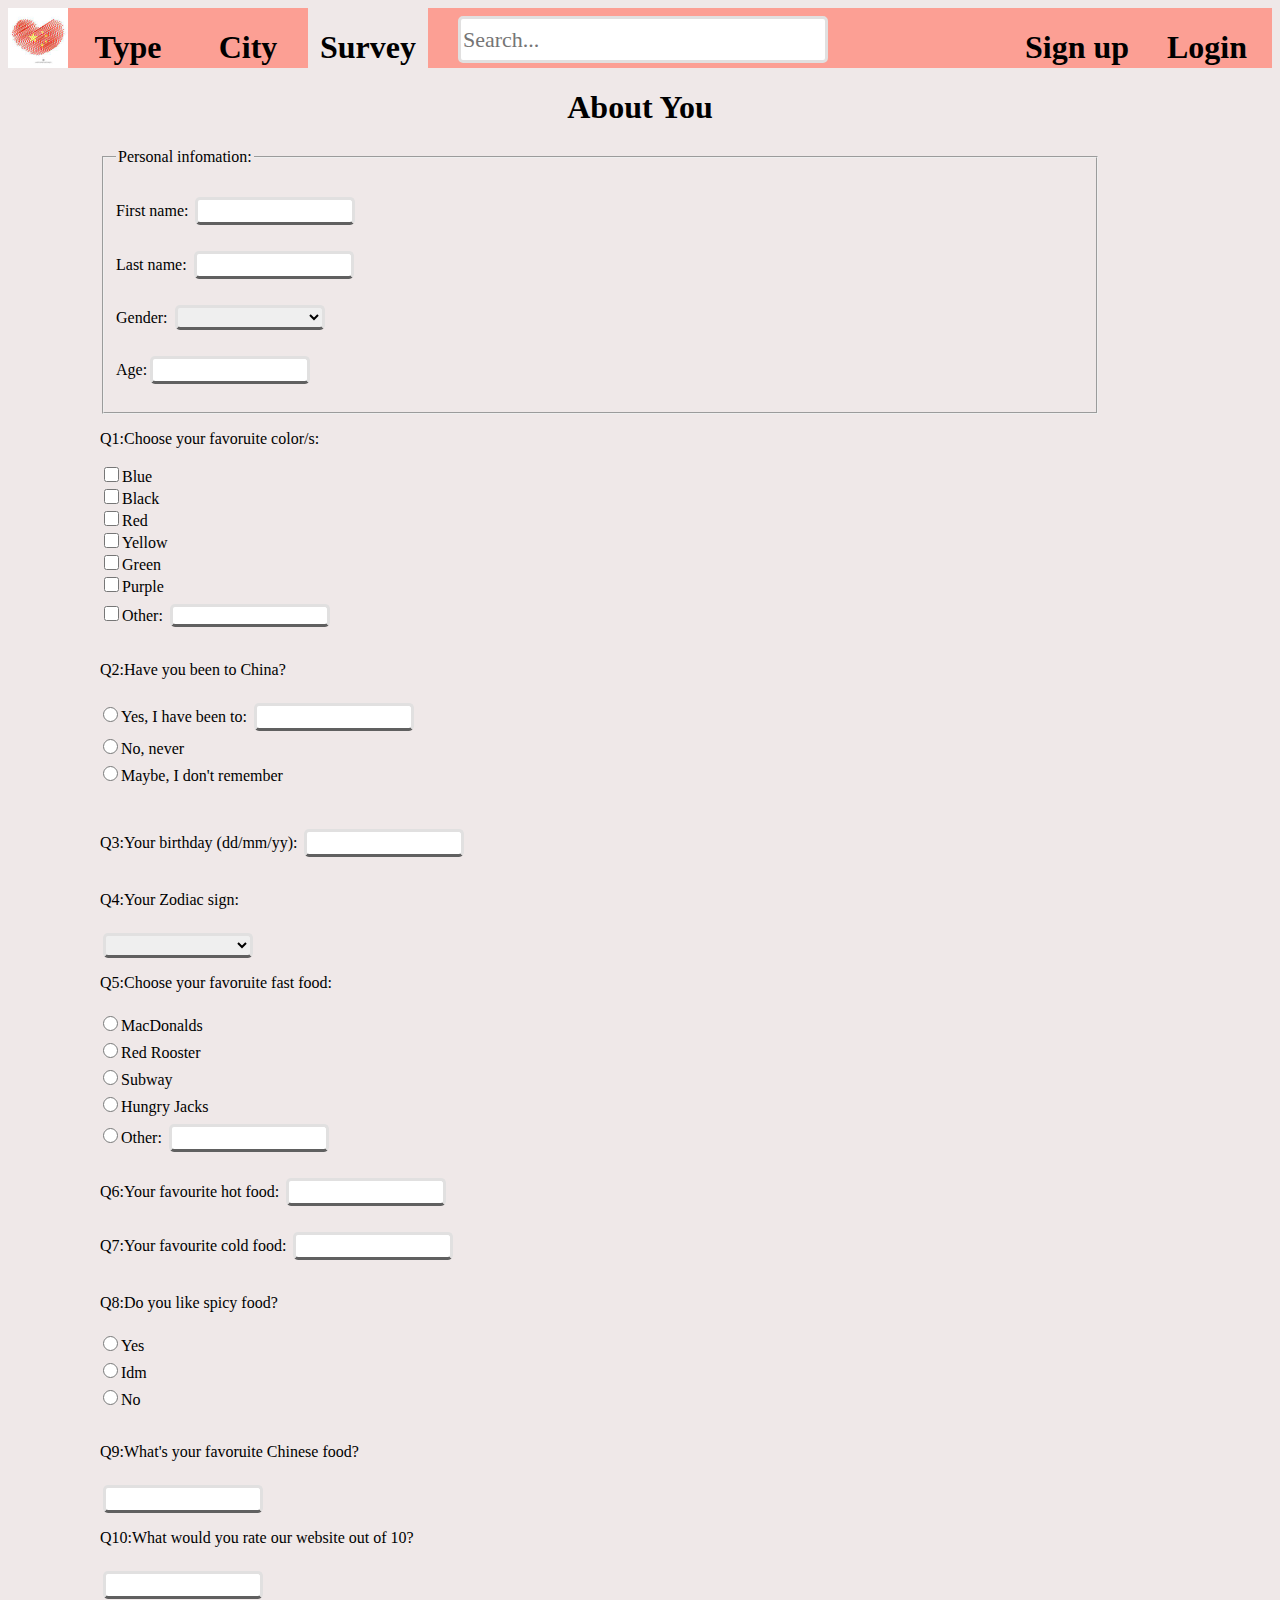
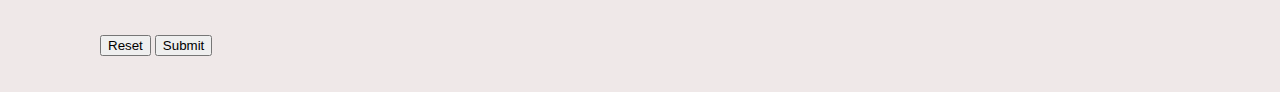
<file: Assets/Form.html>
<!DOCTYPE html>
<html>

    <head>
        <meta charset="gbk">
        <title>Chinese Food Recipes | Survey</title>
        <meta name="description" content="Chinese food recipes survey">
        <meta name="viewpoint" content="width=device-width, initial-scale=1.0">
        <meta name="keywords" content="China, food">
        <meta name="author" content="Sanny Ye">
        <meta name='robots' content='max-image-preview:large' />
        <link rel="shortcut icon" href="download.jpg">
        <link rel="stylesheet" type="text/css" href="Form-stylesheet.css">
    </head>


<body>
    <div class="container">
        <div id="icon" class="img">
            <a href="Index.html">
                <img src="download.jpg" alt="icon" class="icon"height="60" width="60">
            </a>
        </div>
        
        <div id="type" class="left-content">
            <h1>
                <a href="Type.html" class="hyperlink">Type</a>
            </h1>
        </div>

        <div id="country" class="left-content">
            <h1>
                <a href="Country.html" class="hyperlink">City</a>
            </h1>
        </div>
            
        <div id="Form" class="survey-content">
            <h1>
                <a href="Form.html" class="survey">Survey</a>
            </h1>
        </div>

        <div id="search" class="search">
            <input type="search" placeholder="Search...">
        </div>
            
        <div id="login" class="right-content">
            <h1>
                <a href="Login.html" target="_blank" class="hyperlink">Login</a>
            </h1>
        </div>
            
        <div id="Signup" class="right-content">
            <h1>
                <a href="Signup.html" target="_blank" class="hyperlink">Sign up</a>
            </h1>
        </div>
    </div>

    <div class="Form">
        <h1>About You</h1>

        <form class="perIn" action="MAILTO: 015154@abpat.qld.edu.au" method="post" enctype="text/plain" >

            <fieldset>
                <legend>Personal infomation:</legend><br>
                
                <div class="fn">
                    <!--first name-->
                    First name: <input type="text" name="first-name">
                    <br><br>
                </div>

                <div class="ln">
                    <!--last name-->
                    Last name: <input type="text" name="last-name"><br><br>
                </div>

                <div class="sex">
                <!--sex-->
                    Gender:
                    <select name="Gender">
                        <option value="selected" selected> </option>
                        <option value="male">Male</option>
                        <option value="female">Female</option>
                        <option value="others">Prefer not to say</option>
                    </select><br><br>
                </div>

                <div class="age">
                    <!--age-->
                    Age:<input type="text" name="Age"><br><br>
                </div>
            </fieldset>

            <div class="color">
                <!--Q1:favourite color-->
                <p>Q1:Choose your favoruite color/s:</p>
                <input type="checkbox" name="Favourite-color" value="Blue">Blue<br>
                <input type="checkbox" name="Favourite-color" value="Black">Black<br>
                <input type="checkbox" name="Favourite-color" value="Red">Red<br>
                <input type="checkbox" name="Favourite-color" value="Yellow">Yellow<br>
                <input type="checkbox" name="Favourite-color" value="Green">Green<br>
                <input type="checkbox" name="Favourite-color" value="Purple">Purple<br>
                <input type="checkbox" name="Favourite-color" value="others">Other:
                <input type="text" name="Favourite-color" ></label><br><br>
            </div>

            <div class="china">
                <!--Q2:China visit-->
                <p>Q2:Have you been to China?</p>
                <input type="radio" name="china" value="yes">Yes, I have been to: <input type="text" name="china-cities"><br>
                <input type="radio" name="china" value="No">No, never<br>
                <input type="radio" name="china" value="maybe">Maybe, I don't remember<br><br><br>
            </div>

            <div class="bd">
                <!--Q3:brithday-->
                Q3:Your birthday (dd/mm/yy): <input type="text" name="Birthday"><br><br>
            </div>

            <div class="zs">
                <!--Q4:constellation-->
                <p>Q4:Your Zodiac sign:</p>
                <select name="Zodiac-sign">
                    <option value="space"> </option>
                    <option value="Aries">Aries</option>
                    <option value="Taurus">Taurus</option>
                    <option value="Gemini">Gemini</option>
                    <option value="Cancer">Cancer</option>
                    <option value="Leo">Leo</option>
                    <option value="Virgo">Virgo</option>
                    <option value="Libra">Libra</option>
                    <option value="Scorpio">Scorpio</option>
                    <option value="Sagittarius">Sagittarius</option>
                    <option value="Capricorn">Capricorn</option>
                    <option value="Aquarius">Aquarius</option>
                    <option value="Pisces">Pisces</option>
                </select>
            </div>

            <div class="ff">
                <!--Q5:favourite fast food-->
                <p>Q5:Choose your favoruite fast food:</p>
                <input type="radio" name="Favourite-fast-food" value="MacDonalds">MacDonalds<br>
                <input type="radio" name="Favourite-fast-food" value="Red-rooster">Red Rooster<br>
                <input type="radio" name="Favourite-fast-food" value="Subway">Subway<br>
                <input type="radio" name="Favourite-fast-food" value="Hungry-jacks">Hungry Jacks<br>
                <input type="radio" name="Favourite-fast-food" value="other">Other: <input type="text" name="Favourite-fast-food" ><br><br>
            </div>

            <div class="hf">
                <!--Q6:favourite hot food-->
                Q6:Your favourite hot food: <input type="text" name="Favourite-hot-food"><br><br>
            </div>

            <div class="cf">
                <!--Q7:favrouite cold food-->
                Q7:Your favourite cold food: <input type="text" name="Favourite-cold-food"><br><br>
            </div>

            <div class="sf">
                <!--Q8:favourite game-->
                <p>Q8:Do you like spicy food?</p>
                <input type="radio" name="spicy" value="yes">Yes<br>
                <input type="radio" name="spicy" value="idm">Idm<br>
                <input type="radio" name="spicy" value="no">No<br><br>
            </div>

            <div class="chf">
                <!--Q9:favourite subject-->
                <p>Q9:What's your favoruite Chinese food?</p>
                <input type="text" name="fav-cn-food"><br>
            </div>

            <div class="web">
                <!--Q9: web rating-->
                <p>Q10:What would you rate our website out of 10?</p>
                <input type="text" name="web-rate"><br><br><br>
            </div>

            <input type="reset" value="Reset">
            <input type="submit" value="Submit">
            <br><br><br>
        </form> 
    </div>

</body>
</html>
</file>
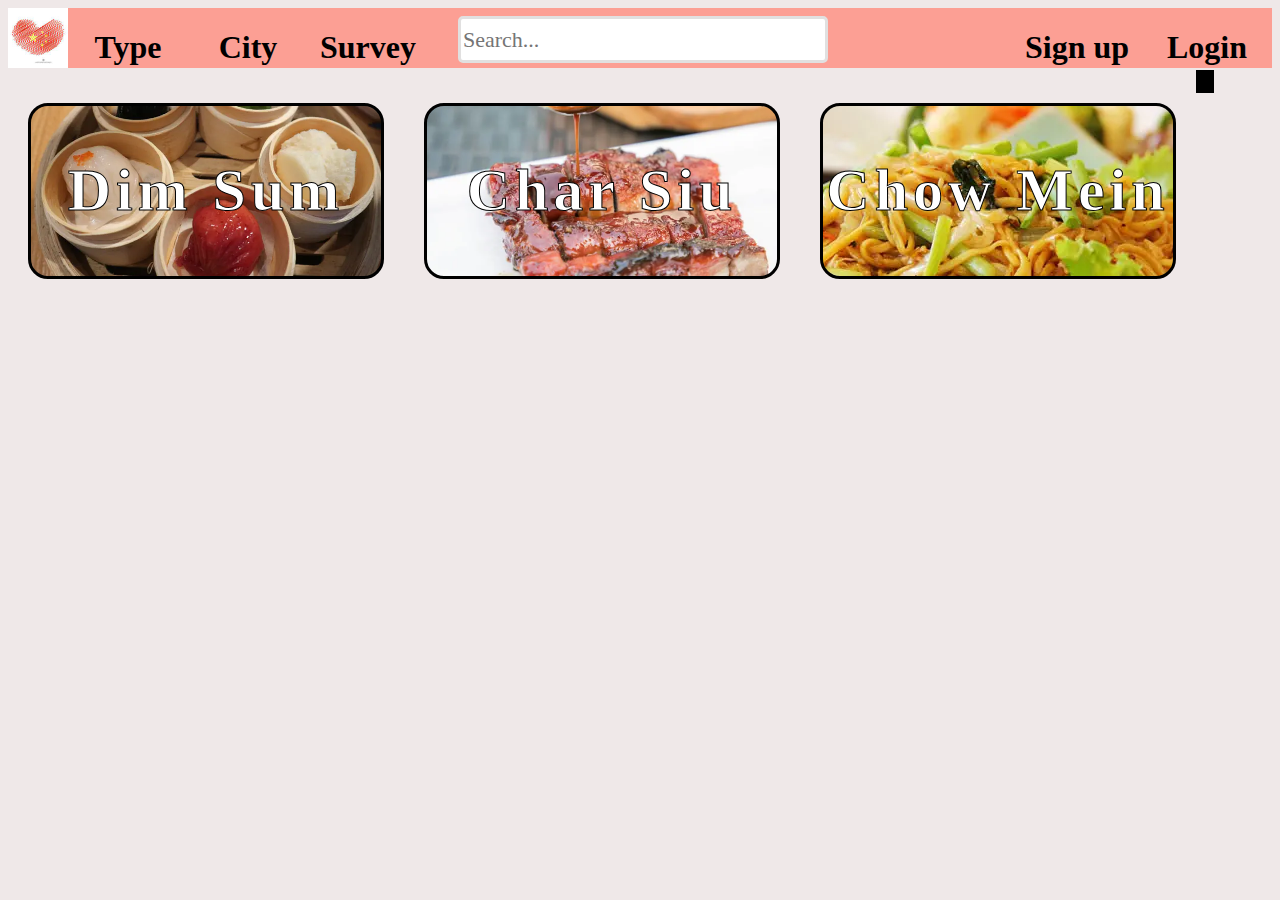
<file: Assets/Guangzhou.html>
<!DOCTYPE html>
<html>

    <head>
        <meta charset="gbk">
        <title>Chinese Food Recipes | City | Guangzhou</title>
        <meta name="description" content="Chinese food recipes survey">
        <meta name="viewpoint" content="width=device-width, initial-scale=1.0">
        <meta name="keywords" content="China, food">
        <meta name="author" content="Sanny Ye">
        <meta name='robots' content='max-image-preview:large' />
        <link rel="shortcut icon" href="download.jpg">
        <link rel="stylesheet" type="text/css" href="Guangzhou.css">
    </head>

    <body>
        <div class="container">
            <div id="icon" class="img">
                <a href="Index.html">
                    <img src="download.jpg" alt="icon" class="icon"height="60" width="60">
                </a>
            </div>
            
            <div id="type" class="left-content">
                <h1>
                    <a href="Type.html" class="hyperlink">Type</a>
                </h1>
            </div>

            <div id="country" class="left-content">
                <h1>
                    <a href="Country.html" class="hyperlink">City</a>
                </h1>
            </div>
                
            <div id="Form" class="left-content">
                <h1>
                    <a href="Form.html" class="hyperlink">Survey</a>
                </h1>
            </div>
            
            <div id="search" class="search">
                <input type="search" placeholder="Search...">
            </div>

            <div id="login" class="right-content">
                <h1>
                    <a href="Login.html" target="_blank" class="hyperlink">Login</a>
                </h1>
            </div>
                
            <div id="Signup" class="right-content">
                <h1>
                    <a href="Signup.html" target="_blank" class="hyperlink">Sign up</a>
                </h1>
            </div>
        </div>

        <div class="main-body">
            <a href="https://www.aheadofthyme.com/best-dim-sum-recipes/" target="_blank" class="link">
                <div class="ds">
                    <h2>
                        Dim Sum
                    </h2>
                </div>
            </a>

            <a href="https://thewoksoflife.com/chinese-bbq-pork-cha-siu/" target="_blank" class="link">
                <div class="cs">
                    <h2>
                        Char Siu
                    </h2>
                </div>
            </a>

            <a href="https://www.recipetineats.com/chicken-chow-mein/" target="_blank" class="link">
                <div class="cm">
                    <h2>
                        Chow Mein
                    </h2>
                </div>
            </a>
        </div>

        
    </body>
</file>
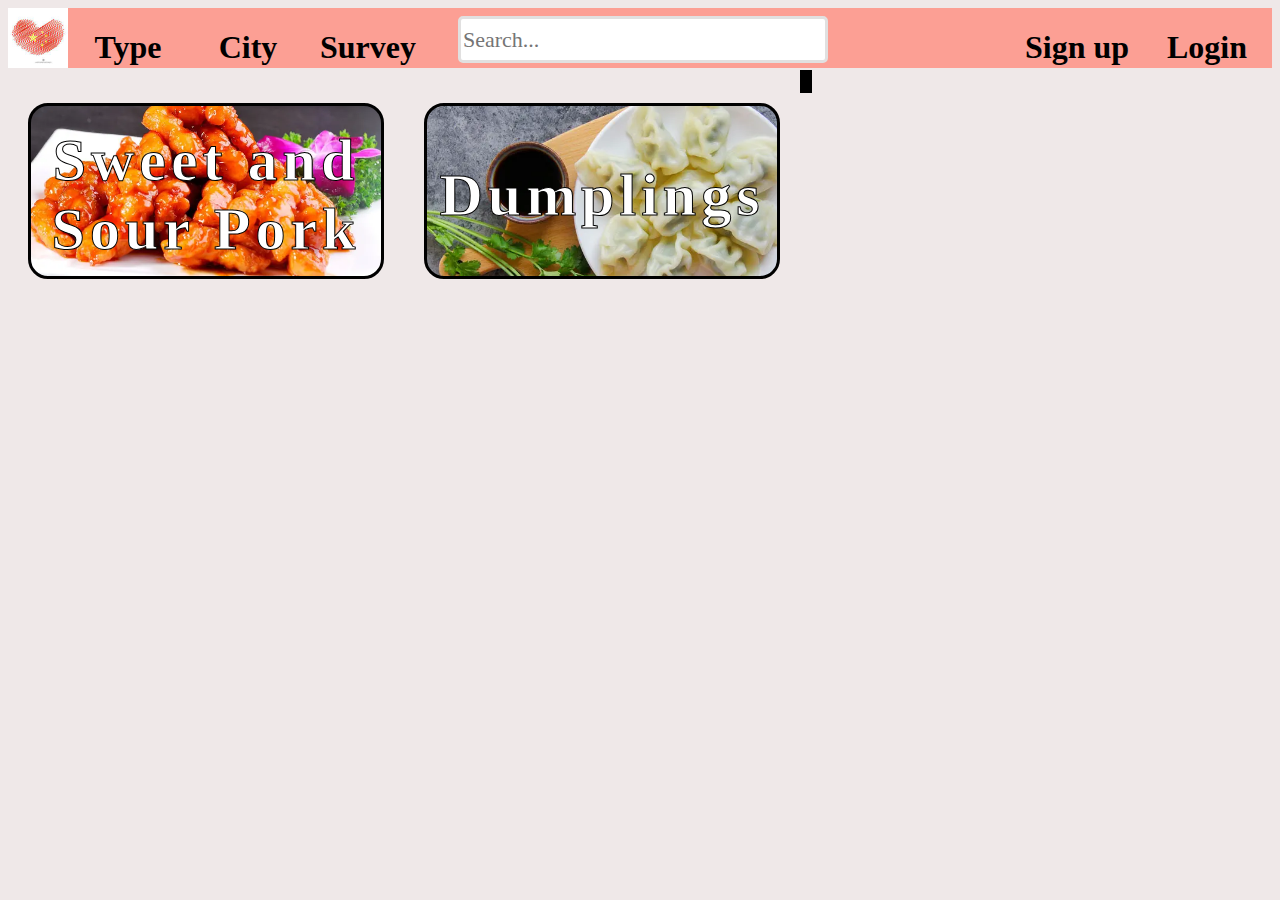
<file: Assets/Henan.html>
<!DOCTYPE html>
<html>

    <head>
        <meta charset="gbk">
        <title>Chinese Food Recipes | City | Henan</title>
        <meta name="description" content="Chinese food recipes survey">
        <meta name="viewpoint" content="width=device-width, initial-scale=1.0">
        <meta name="keywords" content="China, food">
        <meta name="author" content="Sanny Ye">
        <meta name='robots' content='max-image-preview:large' />
        <link rel="shortcut icon" href="download.jpg">
        <link rel="stylesheet" type="text/css" href="Henan.css">
    </head>

    <body>
        <div class="container">
            <div id="icon" class="img">
                <a href="Index.html">
                    <img src="download.jpg" alt="icon" class="icon"height="60" width="60">
                </a>
            </div>
            
            <div id="type" class="left-content">
                <h1>
                    <a href="Type.html" class="hyperlink">Type</a>
                </h1>
            </div>

            <div id="country" class="left-content">
                <h1>
                    <a href="Country.html" class="hyperlink">City</a>
                </h1>
            </div>
                
            <div id="Form" class="left-content">
                <h1>
                    <a href="Form.html" class="hyperlink">Survey</a>
                </h1>
            </div>
            
            <div id="search" class="search">
                <input type="search" placeholder="Search...">
            </div>

            <div id="login" class="right-content">
                <h1>
                    <a href="Login.html" target="_blank" class="hyperlink">Login</a>
                </h1>
            </div>
                
            <div id="Signup" class="right-content">
                <h1>
                    <a href="Signup.html" target="_blank" class="hyperlink">Sign up</a>
                </h1>
            </div>
        </div>

        <div class="main-body">
            <a href="https://www.recipetineats.com/sweet-and-sour-pork/" target="_blank" class="link">
                <div class="sasp">
                    <h2>
                        Sweet and Sour Pork
                    </h2>
                </div>
            </a>

            <a href="https://tasty.co/recipe/homemade-dumplings" target="_blank" class="link">
                <div class="d">
                <h5>
                    Dumplings
                </h5>
            </div>
        </a>

        </div>
    </body>
</file>
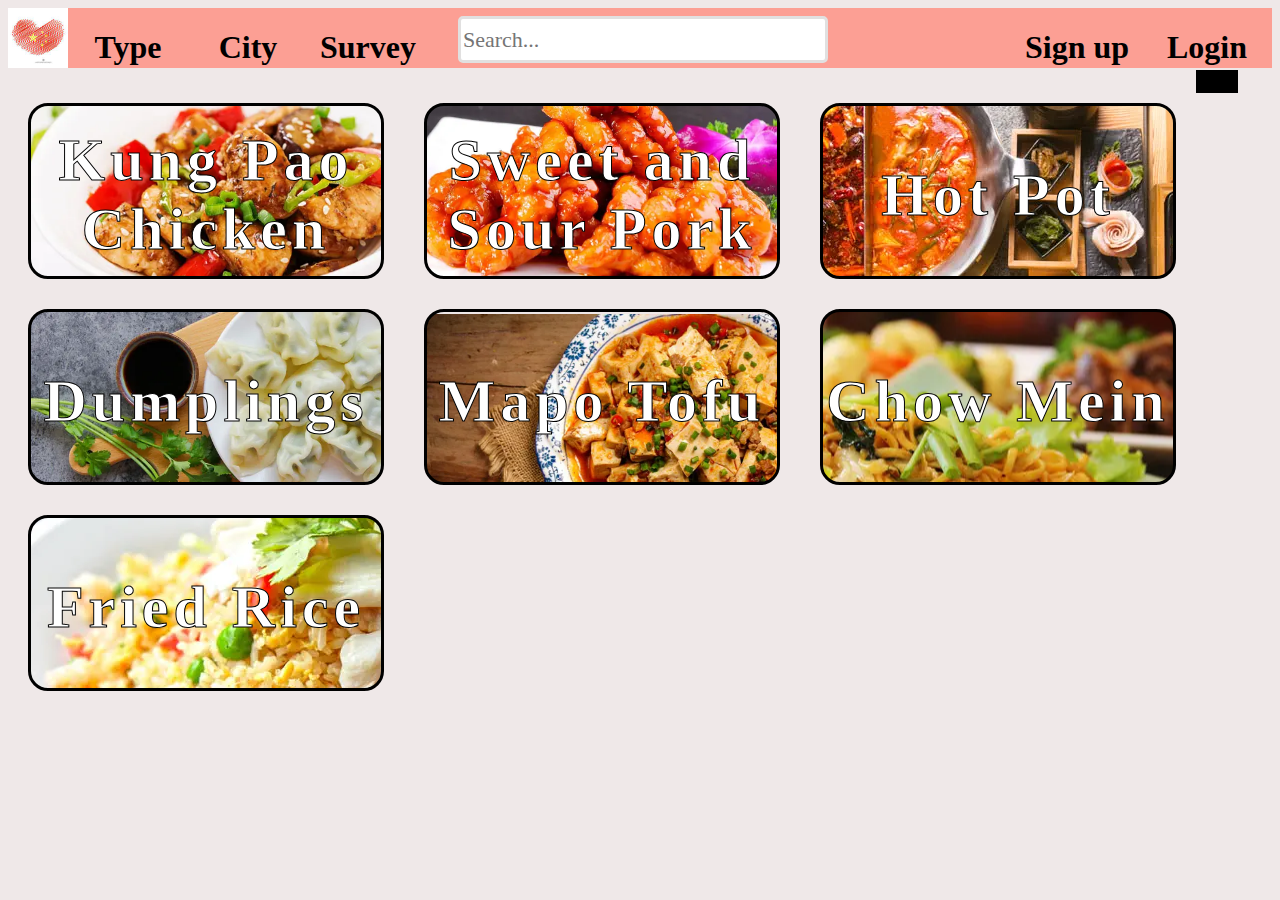
<file: Assets/Hot-food.html>
<!DOCTYPE html>
<html>

    <head>
        <meta charset="gbk">
        <title>Chinese Food Recipes | Type | Hot food</title>
        <meta name="description" content="Chinese food recipes survey">
        <meta name="viewpoint" content="width=device-width, initial-scale=1.0">
        <meta name="keywords" content="China, food">
        <meta name="author" content="Sanny Ye">
        <meta name='robots' content='max-image-preview:large' />
        <link rel="shortcut icon" href="download.jpg">
        <link rel="stylesheet" type="text/css" href="Hot-food.css">
    </head>

    <body>
        <div class="container">
            <div id="icon" class="img">
                <a href="Index.html">
                    <img src="download.jpg" alt="icon" class="icon"height="60" width="60">
                </a>
            </div>
            
            <div id="type" class="left-content">
                <h1>
                    <a href="Type.html" class="hyperlink">Type</a>
                </h1>
            </div>

            <div id="country" class="left-content">
                <h1>
                    <a href="Country.html" class="hyperlink">City</a>
                </h1>
            </div>
                
            <div id="Form" class="left-content">
                <h1>
                    <a href="Form.html" class="hyperlink">Survey</a>
                </h1>
            </div>
            
            <div id="search" class="search">
                <input type="search" placeholder="Search...">
            </div>

            <div id="login" class="right-content">
                <h1>
                    <a href="Login.html" target="_blank" class="hyperlink">Login</a>
                </h1>
            </div>
                
            <div id="Signup" class="right-content">
                <h1>
                    <a href="Signup.html" target="_blank" class="hyperlink">Sign up</a>
                </h1>
            </div>
        </div>

        <div class="main-body">
                <a href="https://cafedelites.com/kung-pao-chicken/" target="_blank" class="link">
                    <div class="kpc">
                        <h2>
                            Kung Pao Chicken
                        </h2>
                    </div>
                </a>
    
                <a href="https://www.recipetineats.com/sweet-and-sour-pork/" target="_blank" class="link">
                    <div class="sasp">
                        <h2>
                            Sweet and Sour Pork
                        </h2>
                    </div>
                </a>
    
                <a href="https://thewoksoflife.com/chinese-hot-pot-at-home/" target="_blank" class="link">
                    <div class="hp">
                        <h5>
                            Hot Pot
                        </h5>
                    </div>
                </a>

                <a href="https://tasty.co/recipe/homemade-dumplings" target="_blank" class="link">
                    <div class="d">
                        <h5>
                            Dumplings
                        </h5>
                    </div>
                </a>

                <a href="https://thewoksoflife.com/ma-po-tofu-real-deal/" target="_blank" class="link">
                    <div class="mptf">
                        <h5>
                            Mapo Tofu
                        </h5>
                    </div>
                </a>

                <a href="https://www.recipetineats.com/chicken-chow-mein/" target="_blank" class="link">
                    <div class="cm">
                        <h5>
                            Chow Mein
                        </h5>
                    </div>
                </a>

                <a href="https://www.recipetineats.com/egg-fried-rice/" target="_blank" class="link">
                    <div class="fr">
                        <h5>
                            Fried Rice
                        </h5>
                    </div>
                </a>
        </div>
    </body>
</file>
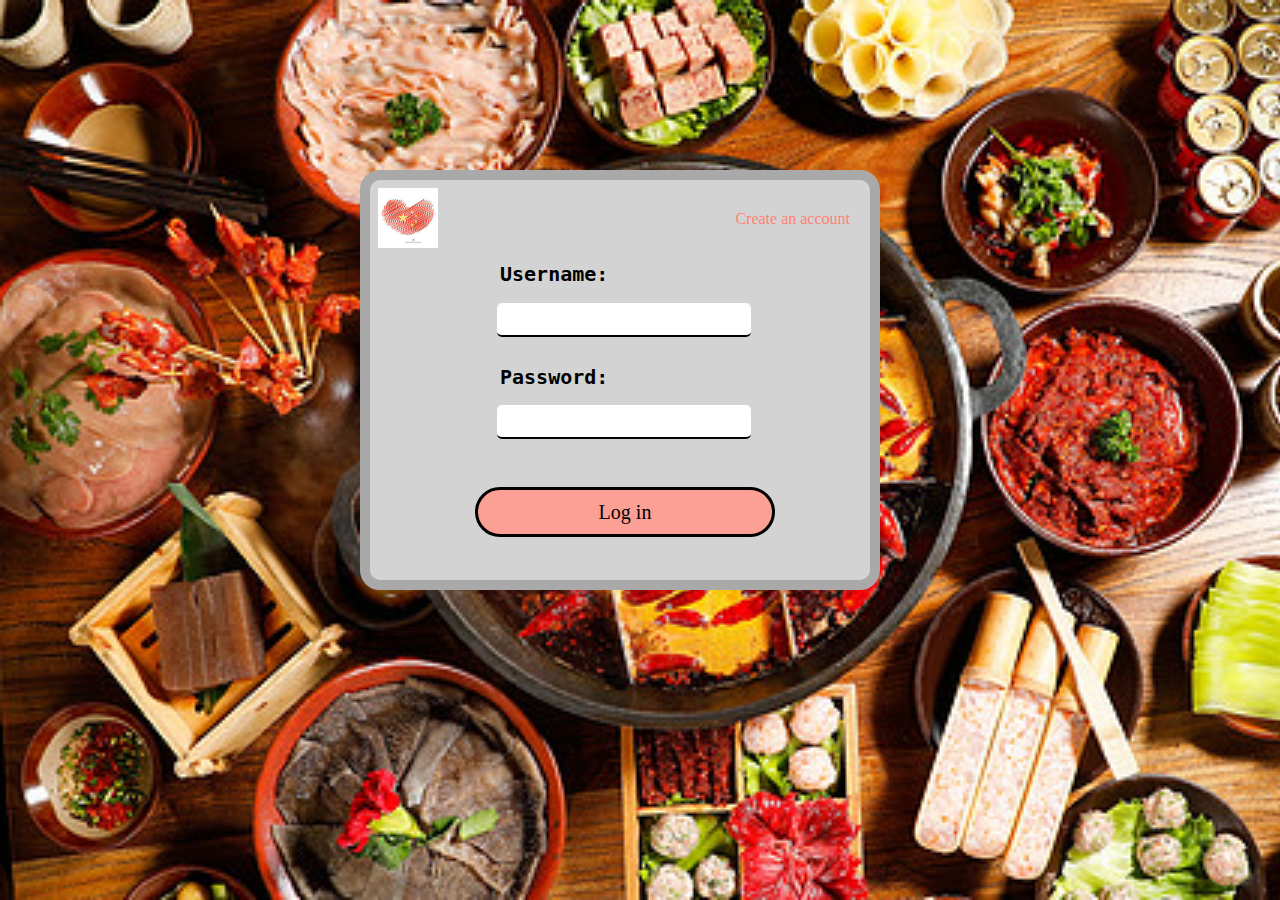
<file: Assets/Login.html>
<!DOCTYPE html>
<html>

    <head>
        <meta charset="gbk">
        <title>Chinese Food Recipes | Log in</title>
        <meta name="description" content="Chinese food recipes">
        <meta name="viewpoint" content="width=device-width, initial-scale=1.0">
        <meta name="keywords" content="China, food">
        <meta name="author" content="Sanny Ye">
        <meta name='robots' content='max-image-preview:large' />
        <link rel="shortcut icon" href="download.jpg">
        <link rel="stylesheet" type="text/css" href="Login-stylesheet.css">
    </head>
    <body>
        <div class="login-page">
            <div id="icon" class="img">
                <a href="Index.html">
                    <img src="download.jpg" alt="icon" class="icon"height="60" width="60">
                </a>
            </div>

            <div class="turn">
                <a href="Signup.html">
                    Create an account
                </a>
            </div>

            <br><br><br>
            
            <div class="login-block">
                <form class="login" action="Mailto:015154@abpat.qld.edu.au" method="post" enctype="text/plain">
                    <br><div><h2>Username:</h2></div>
                    <input type="text" name="unsername"><br><br>
                    <div><h2>Password:</h2></div>
                    <input type="password" name="password"><br><br>
                    <div class="bottom">
                        <a href="Index.html"><input type="button" value="Log in"></a>
                    </div>
                </form>
           </div> 


        </div>

    </body>

    <body>
        
    </body>
</html>
</file>
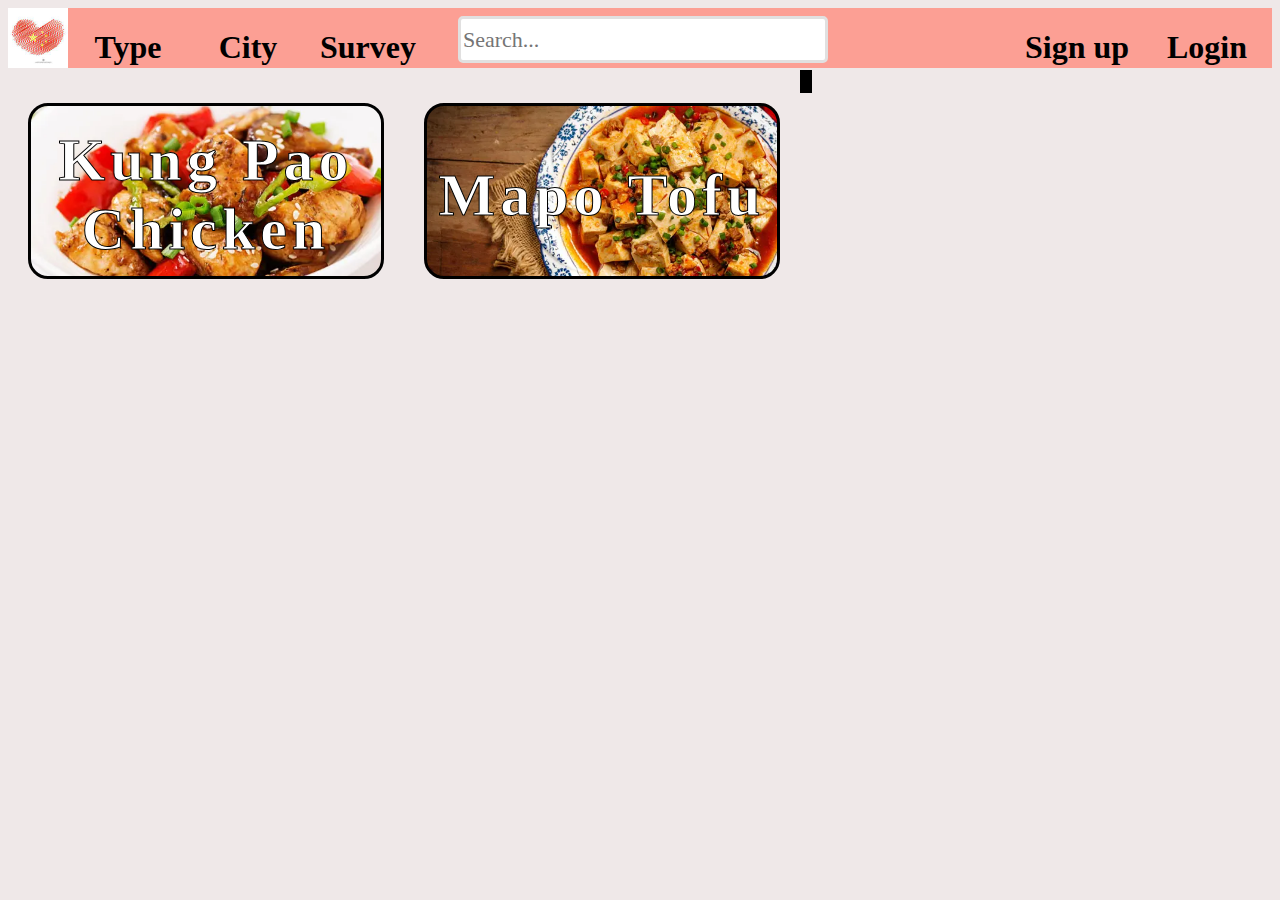
<file: Assets/Sichuan.html>
<!DOCTYPE html>
<html>

    <head>
        <meta charset="gbk">
        <title>Chinese Food Recipes | City | Cichuan</title>
        <meta name="description" content="Chinese food recipes survey">
        <meta name="viewpoint" content="width=device-width, initial-scale=1.0">
        <meta name="keywords" content="China, food">
        <meta name="author" content="Sanny Ye">
        <meta name='robots' content='max-image-preview:large' />
        <link rel="shortcut icon" href="download.jpg">
        <link rel="stylesheet" type="text/css" href="Sichuan.css">
    </head>

    <body>
        <div class="container">
            <div id="icon" class="img">
                <a href="Index.html">
                    <img src="download.jpg" alt="icon" class="icon"height="60" width="60">
                </a>
            </div>
            
            <div id="type" class="left-content">
                <h1>
                    <a href="Type.html" class="hyperlink">Type</a>
                </h1>
            </div>

            <div id="country" class="left-content">
                <h1>
                    <a href="Country.html" class="hyperlink">City</a>
                </h1>
            </div>
                
            <div id="Form" class="left-content">
                <h1>
                    <a href="Form.html" class="hyperlink">Survey</a>
                </h1>
            </div>
            
            <div id="search" class="search">
                <input type="search" placeholder="Search...">
            </div>

            <div id="login" class="right-content">
                <h1>
                    <a href="Login.html" target="_blank" class="hyperlink">Login</a>
                </h1>
            </div>
                
            <div id="Signup" class="right-content">
                <h1>
                    <a href="Signup.html" target="_blank" class="hyperlink">Sign up</a>
                </h1>
            </div>
        </div>

        <div class="main-body">
            <a href="https://cafedelites.com/kung-pao-chicken/" target="_blank" class="link">
                <div class="kpc">
                    <h2>
                        Kung Pao Chicken
                    </h2>
                </div>
            </a>

        <a href="https://thewoksoflife.com/ma-po-tofu-real-deal/" target="_blank" class="link">
            <div class="mptf">
                <h5>
                    Mapo Tofu
                </h5>
            </div>
        </a>

        </div>
    </body>
</file>
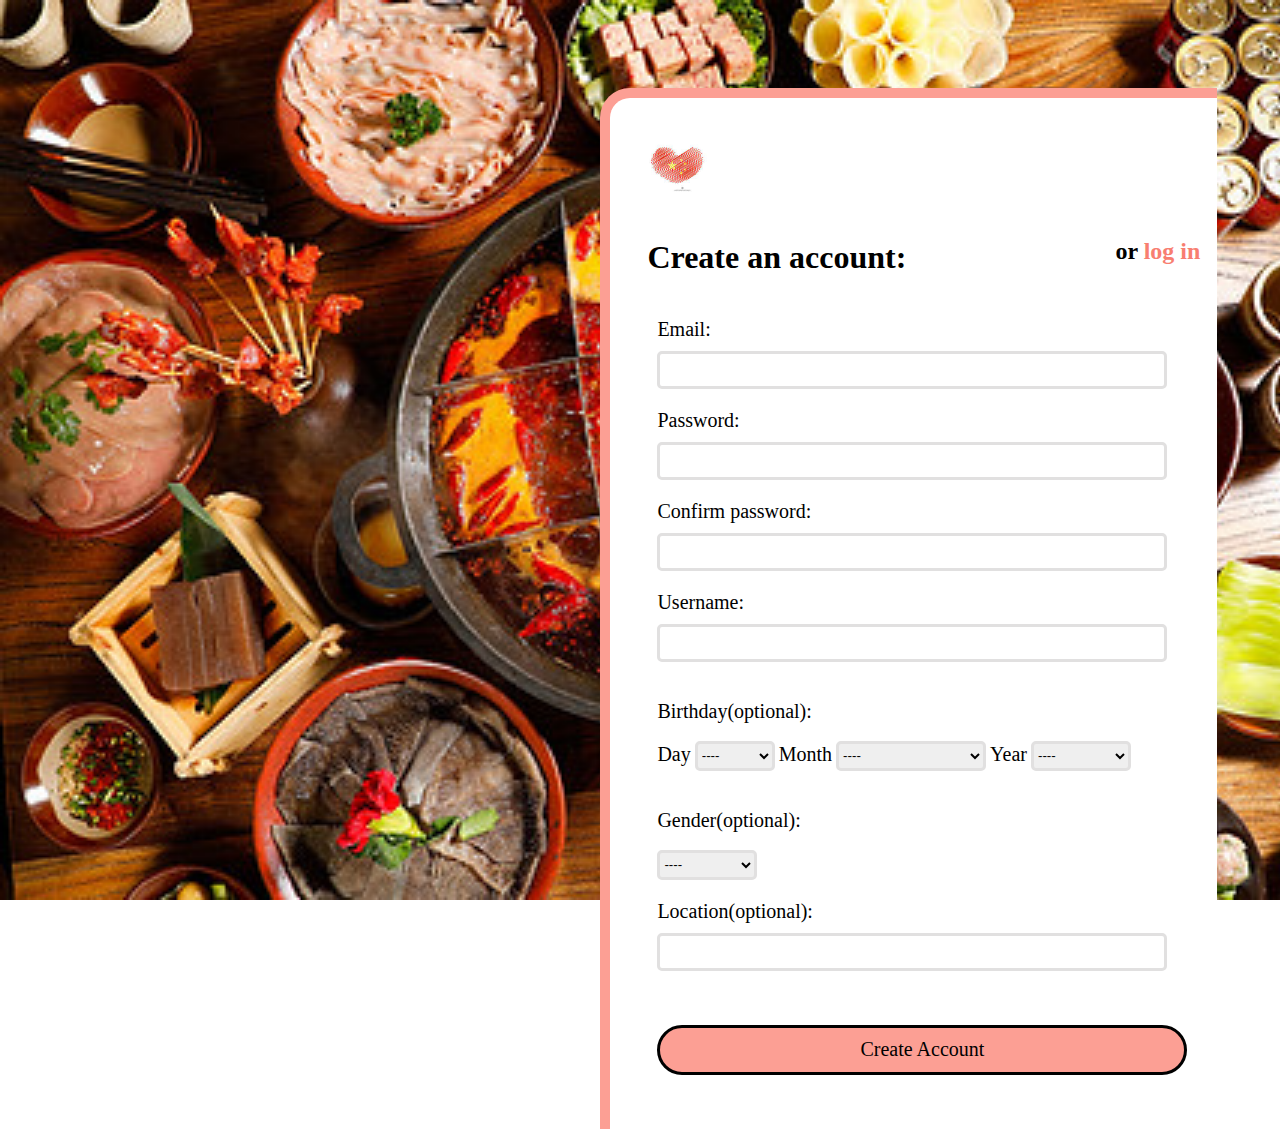
<file: Assets/Signup.html>
<!DOCTYPE html>
<html>

    <head>
        <meta charset="gbk">
        <title>Chinese Food Recipes | Sign Up</title>
        <meta name="description" content="Chinese food recipes">
        <meta name="viewpoint" content="width=device-width, initial-scale=1.0">
        <meta name="keywords" content="China, food">
        <meta name="author" content="Sanny Ye">
        <meta name='robots' content='max-image-preview:large' />
        <link rel="shortcut icon" href="download.jpg">
        <link rel="stylesheet" type="text/css" href="Signup-stylesheet.css">
    </head>

    <body>
        <div class="signup-page">
            <div class="right-page">
                <div id="icon" class="img">
                    <a href="Index.html">
                        <img src="download.jpg" alt="icon" class="icon"height="60" width="60">
                    </a>
                </div>

                <br>
                <div>
                <h1>Create an account:</h1>
                <h2>or <a href="Login.html" class="login-link">log in</a></h2>
                </div>
                    
                <div class="form">
                    <div class="email">
                        <div class="text">Email:</div>
                        <input type="text" class="email">
                    </div>

                    <div class="password">
                        <div class="text">Password:</div>
                        <input type="password" class="password">
                    </div>

                    <div class="password">
                        <div class="text">Confirm password:</div>
                        <input type="password" class="password">
                    </div>

                    <div class="username">
                        <div class="text">Username:</div>
                        <input type="text" class="username">
                    </div>

                    <br>

                    <div class="bd">
                        <div class="text">Birthday(optional):</div>
                        <div class="bd-options">
                            <br>
                            <span class="bd-text">Day</span>
                            <select name="bd-day">
                                <option value="" selected='selected'>----</option>
                                <option value="1">1</option>
                                <option value="2">2</option>
                                <option value="3">3</option>
                                <option value="4">4</option>
                                <option value="5">5</option>
                                <option value="6">6</option>
                                <option value="7">7</option>
                                <option value="8">8</option>
                                <option value="9">9</option>
                                <option value="10">10</option>
                                <option value="11">11</option>
                                <option value="12">12</option>
                                <option value="13">13</option>
                                <option value="14">14</option>
                                <option value="15">15</option>
                                <option value="16">16</option>
                                <option value="17">17</option>
                                <option value="18">18</option>
                                <option value="19">19</option>
                                <option value="20">20</option>
                                <option value="21">21</option>
                                <option value="22">22</option>
                                <option value="23">23</option>
                                <option value="24">24</option>
                                <option value="25">25</option>
                                <option value="26">26</option>
                                <option value="27">27</option>
                                <option value="28">28</option>
                                <option value="29">29</option>
                                <option value="30">30</option>
                                <option value="31">31</option> 
                            </select>
                            
                            <span class="bd-text">Month</span>
                            <select name="bd-month">
                                <option value="" selected='selected'>----</option>
                                <option value="January">January</option>
                                <option value="February">February</option>
                                <option value="March">March</option>
                                <option value="April">April</option>
                                <option value="May">May</option>
                                <option value="June">June</option>
                                <option value="July">July</option>
                                <option value="August">August</option>
                                <option value="September">September</option>
                                <option value="October">October</option>
                                <option value="November">November</option>
                                <option value="December">December</option> 
                            </select>
                            
                            <span class="bd-text">Year</span>
                            <select name="bd-year">
                                <option value="" selected='selected'>----</option>
                                <option value="2021">2021</option>
                                <option value="2020">2020</option>
                                <option value="2019">2019</option>
                                <option value="2018">2018</option>
                                <option value="2017">2017</option>
                                <option value="2016">2016</option>
                                <option value="2015">2015</option>
                                <option value="2014">2014</option>
                                <option value="2013">2013</option>
                                <option value="2012">2012</option>
                                <option value="2011">2011</option>
                                <option value="2010">2010</option>
                                <option value="2009">2009</option>
                                <option value="2008">2008</option>
                                <option value="2007">2007</option>
                                <option value="2006">2006</option>
                                <option value="2005">2005</option>
                                <option value="2004">2004</option>
                                <option value="2003">2003</option>
                                <option value="2002">2002</option>
                                <option value="2001">2001</option>
                                <option value="2000">2000</option>
                                <option value="1999">1999</option>
                                <option value="1998">1998</option>
                                <option value="1997">1997</option>
                                <option value="1996">1996</option>
                                <option value="1995">1995</option>
                                <option value="1994">1994</option>
                                <option value="1993">1993</option>
                                <option value="1992">1992</option>
                                <option value="1991">1991</option>
                                <option value="1990">1990</option>
                                <option value="1989">1989</option>
                                <option value="1988">1988</option>
                                <option value="1987">1987</option>
                                <option value="1986">1986</option>
                                <option value="1985">1985</option>
                                <option value="1984">1984</option>
                                <option value="1983">1983</option>
                                <option value="1982">1982</option>
                                <option value="1981">1981</option>
                                <option value="1980">1980</option>
                                <option value="1979">1979</option>
                                <option value="1978">1978</option>
                                <option value="1977">1977</option>
                                <option value="1976">1976</option>
                                <option value="1975">1975</option>
                                <option value="1974">1974</option>
                                <option value="1973">1973</option>
                                <option value="1972">1972</option>
                                <option value="1971">1971</option>
                                <option value="1970">1970</option>
                                <option value="1969">1969</option>
                                <option value="1968">1968</option>
                                <option value="1967">1967</option>
                                <option value="1966">1966</option>
                                <option value="1965">1965</option>
                                <option value="1964">1964</option>
                                <option value="1963">1963</option>
                                <option value="1962">1962</option>
                                <option value="1961">1961</option>
                            </select>
                        </div>
                    </div>
                    
                    <br>

                    <div class="gender">
                        <div class="text">Gender(optional):</div>
                            <br>
                            <select name="gender">
                            <option value="----" selected>----</option>
                            <option value="Male">Male</option>
                            <option value="Female">Female</option>
                            </select>
                    </div>

                    <div class="location">
                        <div class="text">Location(optional):</div>
                        <input type="text" class="location">
                    </div>

                    <br><br><br>

                    <div class="bottom">
                        <a href="Login.html"><input type="button" value="Create Account"></a>
                    </div>

                    <br><br><br>

                </div>
            </div>
        </div>
    </body>
</html>
</file>
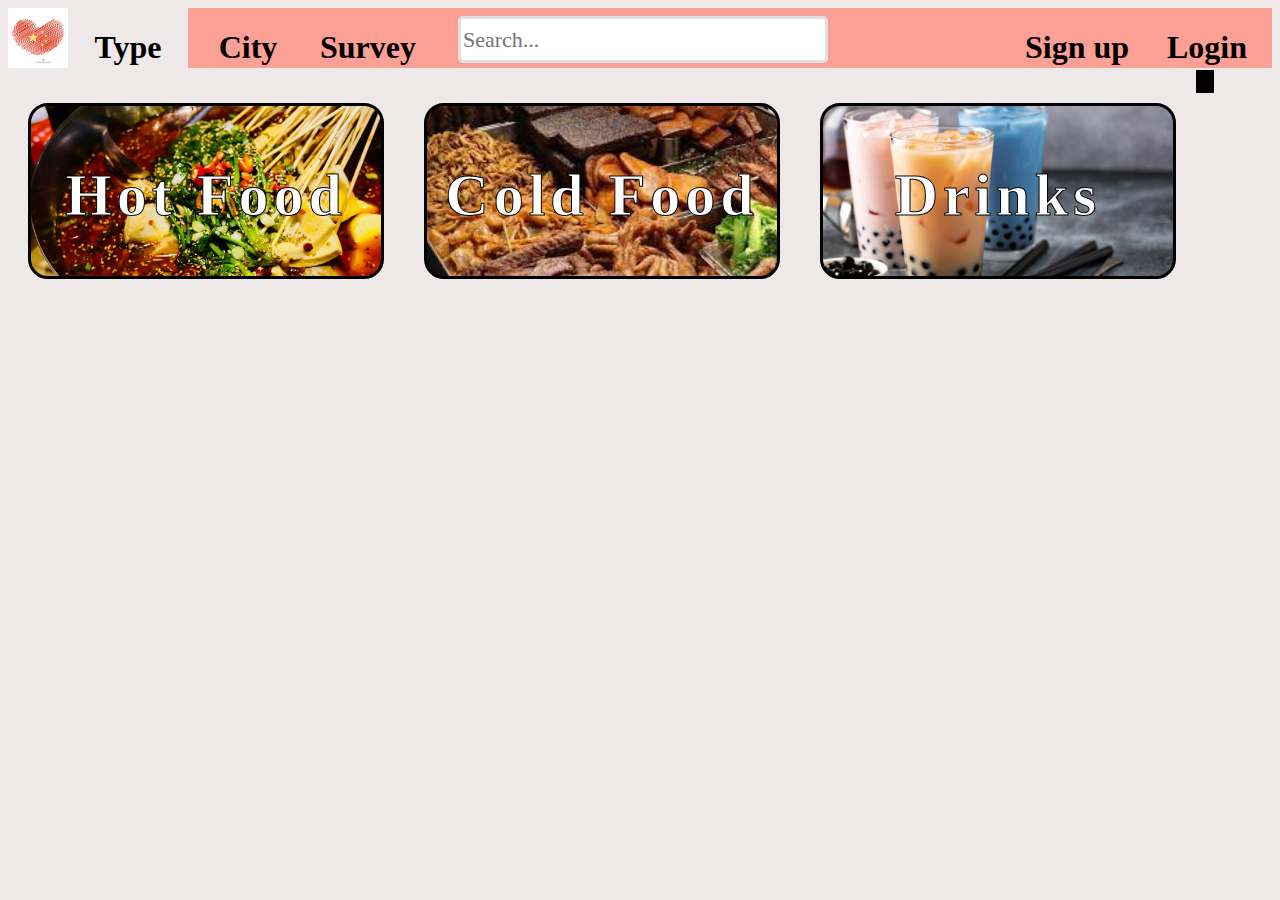
<file: Assets/Type.html>
<!DOCTYPE html>
<html>

    <head>
        <meta charset="gbk">
        <title>Chinese Food Recipes | Type</title>
        <meta name="description" content="Chinese food recipes survey">
        <meta name="viewpoint" content="width=device-width, initial-scale=1.0">
        <meta name="keywords" content="China, food">
        <meta name="author" content="Sanny Ye">
        <meta name='robots' content='max-image-preview:large' />
        <link rel="shortcut icon" href="download.jpg">
        <link rel="stylesheet" type="text/css" href="Type-stylesheet.css">
    </head>

    <body>
        <div class="container">
            <div id="icon" class="img">
                <a href="Index.html">
                    <img src="download.jpg" alt="icon" class="icon"height="60" width="60">
                </a>
            </div>
            
            <div id="type" class="Type-content">
                <h1>
                    <a href="Type.html" class="type">Type</a>
                </h1>
            </div>

            <div id="country" class="left-content">
                <h1>
                    <a href="Country.html" class="hyperlink">City</a>
                </h1>
            </div>
                
            <div id="Form" class="left-content">
                <h1>
                    <a href="Form.html" class="hyperlink">Survey</a>
                </h1>
            </div>
            
            <div id="search" class="search">
                <input type="search" placeholder="Search...">
            </div>

            <div id="login" class="right-content">
                <h1>
                    <a href="Login.html" target="_blank" class="hyperlink">Login</a>
                </h1>
            </div>
                
            <div id="Signup" class="right-content">
                <h1>
                    <a href="Signup.html" target="_blank" class="hyperlink">Sign up</a>
                </h1>
            </div>
        </div>

        <div class="main-body">
            <a href="Hot-food.html">
                <div class="hot-food">
                    <h5>
                        Hot Food
                    </h5>
                </div>
            </a>

            <a href="Cold-food.html">
                <div class="cold-food">
                    <h5>
                        Cold Food
                    </h5>
                </div>
            </a>

            <a href="Drinks.html">
                <div class="drinks">
                    <h5>
                        Drinks
                    </h5>
                </div>
            </a>
        </div>
    </body>
</file>
<file: Assets/Index-stylesheet.css>
body{
	background-color:rgb(252, 159, 148);
}

.main-body{
    width: 100%;
    height: 700px;
    background-image: url('hotpot.png');
    background-repeat: no-repeat;
    background-attachment: fixed;
    background-size: cover;
}

.search{
    height: 60px;
    width: 400px;
    float: left;
    overflow: hidden;
    display: block;
}

.search input[type=search]{
    height: 47px;
    width: 370px;
    margin-top: 8px;
    margin-left: 30px;
    font-size: 16px;
    border: solid;
    border-color: rgb(225, 224, 224);
    border-radius: 5px;
}

.search input[placeholder]{
    font-size: 22px;
    font-family:Cambria, Cochin, Georgia, Times, 'Times New Roman', serif;
}

.container{
    height: 60px; 
    width:100%; 
    background-color:rgb(252, 159, 148) ;
}

.left-content{
    height:60px; 
    width: 120px; 
    float: left; 
}

.country{
    height:60px; 
    width: 130px; 
    float: left; 

}

.right-content{
    height: 60px; 
    width: 130px; 
    float: right; 
}

h1{
    text-align: center;
}

.img{
    float: left;
}

.hyperlink{
    text-decoration: none;
    color: black;
    font-family: Cambria, Cochin, Georgia, Times, 'Times New Roman', serif;
    display: block;
    text-align: center;
}

p{
    color: transparent;
}

h5{
    text-align: center;
    font-family: fantasy;
    font-size: 100px;
    padding: 0;
    margin: 0;
    letter-spacing: 5px;
    position: absolute;
    top: 30%;
    left: 13%;
    -webkit-text-fill-color: white;
    -webkit-text-stroke-color: rgb(252, 159, 148);
    -webkit-text-stroke-width: 2px;
}

.main-body input[type=button]{
    position: absolute;
    top: 65%;
    left: 28%;
    height: 100px;
    width: 500px;
    background-color: rgb(252, 159, 148);
    font-family: fantasy;
    color: white;
    font-size: 60px;
    border: solid;
    border-radius: 30px;
    border-width: 5px;
    float: left;
}

:hover.main-body input[type=button]{
    cursor: pointer;
}

.rank{
    width: max-content;
    height: 100%;
    float: left;
    position: absolute;
    left: 18%;
}

h4{
    font-family: fantasy;
    font-size: 50px;
    font-weight: 30;
}

.rank img{
    border: solid;
    border-radius: 10px;
    border-color: lightgray;
    border-width: 10px;
}

h6{
    font-size: 20px;
    left: 10%;
    width: 790px;
    font-family: Cambria, Cochin, Georgia, Times, 'Times New Roman', serif;
}

.link{
    font-size: 25px;
    text-decoration: none;
    color: rgb(86, 85, 85);
}

:hover.link{
    text-decoration: underline;
    color: darkgray;
}

.contact-page{
    width: 100%;
    height: max-content;
    background-color: rgb(225, 224, 224);
    float: left;
    position: absolute;
    top: 10250px;
}

h2{
    font-size: 18px;
    margin-left: 3%;
}

h3{
    font-size: 30px;
    margin-left: 3%
}

.contact-link{
    text-decoration: none;
    color: black;
}

:hover.contact-link{
    text-decoration: underline;
}
</file>
<file: Assets/Beijing.css>
body{
    background-color: rgb(239, 232, 232);
}

.search input[type=search]{
    height: 47px;
    width: 370px;
    margin-top: 8px;
    margin-left: 30px;
    font-size: 16px;
    border: solid;
    border-color: rgb(225, 224, 224);
    border-radius: 5px;
}

.search{
    height: 60px;
    width: 400px;
    float: left;
    overflow: hidden;
    display: block;
}

.search input[placeholder]{
    font-size: 22px;
    font-family:Cambria, Cochin, Georgia, Times, 'Times New Roman', serif;
}

.country{
    height:60px; 
    width: 130px; 
    float: left; 
    border-bottom: solid;
    border-width: 5px;
    border-color: rgb(239, 232, 232);
}

.container{
    height: 60px; 
    width:100%; 
    background-color:rgb(252, 159, 148) ;
}

.left-content{
    height:60px; 
    width: 120px; 
    float: left; 
    border-bottom: solid;
    border-width: 5px;
    border-color: rgb(239, 232, 232);
}

.right-content{
    height: 60px; 
    width: 130px; 
    float: right; 
    border-bottom: solid;
    border-width: 5px;
    border-color: rgb(239, 232, 232);
}

h1{
    text-align: center;
}

.img{
    float: left;
}

.hyperlink{
    text-decoration: none;
    color: black;
    font-family: Cambria, Cochin, Georgia, Times, 'Times New Roman', serif;
}

.main-body{
    height: max-content; 
    width:100%; 
    background-color: rgb(239, 232, 232); 
    float: left;
}

.hyperlink{
    text-decoration: none;
    color: black;
    font-family: Cambria, Cochin, Georgia, Times, 'Times New Roman', serif;
}

.pd{
    width: 350px;
    height: 170px;
    float: left;
    border: solid;
    border-radius: 20px;
    border-color: black;
    margin-top: 30px;
    margin-right: 20px;
    margin-left: 20px;
    background-image: url('1.jpg');
    background-repeat: no-repeat;
    background-attachment: fixed;
    background-size: 30%;
    background-position-y: 100px;
    background-position-x: 20px;
}

h5{
    text-align: center;
    font-size: 60px;
    font-family: Cambria, Cochin, Georgia, Times, 'Times New Roman', serif;
    color: white;
    margin-top: 55px;
    letter-spacing: 5px;
    -webkit-text-stroke-color: black;
    -webkit-text-stroke-width: 1px;
}

:hover .main-body a{
    border: solid;
    border-color: black;
}

h2{
    text-align: center;
    font-size: 60px;
    font-family: Cambria, Cochin, Georgia, Times, 'Times New Roman', serif;
    color: white;
    margin-top: 20px;
    letter-spacing: 5px;
    -webkit-text-stroke-color: black;
    -webkit-text-stroke-width: 1px;
}
</file>
<file: Assets/Chongqing.css>
body{
    background-color: rgb(239, 232, 232);
}

.search input[type=search]{
    height: 47px;
    width: 370px;
    margin-top: 8px;
    margin-left: 30px;
    font-size: 16px;
    border: solid;
    border-color: rgb(225, 224, 224);
    border-radius: 5px;
}

.search{
    height: 60px;
    width: 400px;
    float: left;
    overflow: hidden;
    display: block;
}

.search input[placeholder]{
    font-size: 22px;
    font-family:Cambria, Cochin, Georgia, Times, 'Times New Roman', serif;
}

.country{
    height:60px; 
    width: 130px; 
    float: left; 
    border-bottom: solid;
    border-width: 5px;
    border-color: rgb(239, 232, 232);
}

.container{
    height: 60px; 
    width:100%; 
    background-color:rgb(252, 159, 148) ;
}

.left-content{
    height:60px; 
    width: 120px; 
    float: left; 
    border-bottom: solid;
    border-width: 5px;
    border-color: rgb(239, 232, 232);
}

.right-content{
    height: 60px; 
    width: 130px; 
    float: right; 
    border-bottom: solid;
    border-width: 5px;
    border-color: rgb(239, 232, 232);
}

h1{
    text-align: center;
}

.img{
    float: left;
}

.hyperlink{
    text-decoration: none;
    color: black;
    font-family: Cambria, Cochin, Georgia, Times, 'Times New Roman', serif;
}

.main-body{
    height: max-content; 
    width:100%; 
    background-color: rgb(239, 232, 232); 
    float: left;
}

.hyperlink{
    text-decoration: none;
    color: black;
    font-family: Cambria, Cochin, Georgia, Times, 'Times New Roman', serif;
}

.hp{
    width: 350px;
    height: 170px;
    float: left;
    border: solid;
    border-radius: 20px;
    border-color: black;
    margin-top: 30px;
    margin-right: 20px;
    margin-left: 20px;
    background-image: url('4.png');
    background-repeat: no-repeat;
    background-attachment: fixed;
    background-position-x: -50px;
}

h5{
    text-align: center;
    font-size: 60px;
    font-family: Cambria, Cochin, Georgia, Times, 'Times New Roman', serif;
    color: white;
    margin-top: 55px;
    letter-spacing: 5px;
    -webkit-text-stroke-color: black;
    -webkit-text-stroke-width: 1px;
}

:hover .main-body a{
    border: solid;
    border-color: black;
}

h2{
    text-align: center;
    font-size: 60px;
    font-family: Cambria, Cochin, Georgia, Times, 'Times New Roman', serif;
    color: white;
    margin-top: 50px;
    letter-spacing: 5px;
    -webkit-text-stroke-color: black;
    -webkit-text-stroke-width: 1px;
}
</file>
<file: Assets/Cold-food.css>
body{
    background-color: rgb(239, 232, 232);
}

.search input[type=search]{
    height: 47px;
    width: 370px;
    margin-top: 8px;
    margin-left: 30px;
    font-size: 16px;
    border: solid;
    border-color: rgb(225, 224, 224);
    border-radius: 5px;
}

.search{
    height: 60px;
    width: 400px;
    float: left;
    overflow: hidden;
    display: block;
}

.search input[placeholder]{
    font-size: 22px;
    font-family:Cambria, Cochin, Georgia, Times, 'Times New Roman', serif;
}

.country{
    height:60px; 
    width: 130px; 
    float: left; 
    border-bottom: solid;
    border-width: 5px;
    border-color: rgb(239, 232, 232);
}

.container{
    height: 60px; 
    width:100%; 
    background-color:rgb(252, 159, 148) ;
}

.left-content{
    height:60px; 
    width: 120px; 
    float: left; 
    border-bottom: solid;
    border-width: 5px;
    border-color: rgb(239, 232, 232);
}

.right-content{
    height: 60px; 
    width: 130px; 
    float: right; 
    border-bottom: solid;
    border-width: 5px;
    border-color: rgb(239, 232, 232);
}

h1{
    text-align: center;
}

.img{
    float: left;
}

.hyperlink{
    text-decoration: none;
    color: black;
    font-family: Cambria, Cochin, Georgia, Times, 'Times New Roman', serif;
}

.main-body{
    height: max-content; 
    width:100%; 
    background-color: rgb(239, 232, 232); 
    float: left;
}

.hyperlink{
    text-decoration: none;
    color: black;
    font-family: Cambria, Cochin, Georgia, Times, 'Times New Roman', serif;
}

.pd{
    width: 350px;
    height: 170px;
    float: left;
    border: solid;
    border-radius: 20px;
    border-color: black;
    margin-top: 30px;
    margin-right: 20px;
    margin-left: 20px;
    background-image: url('1.jpg');
    background-repeat: no-repeat;
    background-attachment: fixed;
    background-size: 30%;
    background-position-y: 100px;
    background-position-x: 20px;
}

.ds{
    width: 350px;
    height: 170px;
    float: left;
    border: solid;
    border-radius: 20px;
    border-color: black;
    margin-top: 30px;
    margin-right: 20px;
    margin-left: 20px;
    background-image: url('5.png');
    background-repeat: no-repeat;
    background-attachment: fixed;
    background-position-x: 400px;
    background-position-y: 60px;
    background-size: 35%;
}

.cs{
    width: 350px;
    height: 170px;
    float: left;
    border: solid;
    border-radius: 20px;
    border-color: black;
    margin-top: 30px;
    margin-right: 20px;
    margin-left: 20px;
    background-image: url('8.png');
    background-repeat: no-repeat;
    background-attachment: fixed;
    background-position-x: 750px;
    background-position-y: 50px;
    background-size: 40%;
}

h5{
    text-align: center;
    font-size: 60px;
    font-family: Cambria, Cochin, Georgia, Times, 'Times New Roman', serif;
    color: white;
    margin-top: 55px;
    letter-spacing: 5px;
    -webkit-text-stroke-color: black;
    -webkit-text-stroke-width: 1px;
}

:hover .main-body a{
    border: solid;
    border-color: black;
}

h2{
    text-align: center;
    font-size: 60px;
    font-family: Cambria, Cochin, Georgia, Times, 'Times New Roman', serif;
    color: white;
    margin-top: 20px;
    letter-spacing: 5px;
    -webkit-text-stroke-color: black;
    -webkit-text-stroke-width: 1px;
}
</file>
<file: Assets/Country-stylesheet.css>
body{
    background-color: rgb(239, 232, 232);
}

.country{
    height:60px; 
    width: 130px; 
    float: left; 
    border-bottom: solid;
    border-width: 5px;
    border-color: rgb(239, 232, 232);
}

.container{
    height: 60px; 
    width:100%; 
    background-color:rgb(252, 159, 148) ;
}

.search input[type=search]{
    height: 47px;
    width: 370px;
    margin-top: 8px;
    margin-left: 30px;
    font-size: 16px;
    border: solid;
    border-color: rgb(225, 224, 224);
    border-radius: 5px;
}

.search input[placeholder]{
    font-size: 22px;
    font-family:Cambria, Cochin, Georgia, Times, 'Times New Roman', serif;
}

.search{
    height: 60px;
    width: 400px;
    float: left;
    overflow: hidden;
    display: block;
}



.Country{
    text-decoration: none;
    color: black;
    font-family: Cambria, Cochin, Georgia, Times, 'Times New Roman', serif;
}

.country{
    height:60px; 
    width: 120px; 
    float: left; 
    background-color: rgb(239, 232, 232);
    border-bottom: solid;
    border-width: 5px;
    border-color: rgb(239, 232, 232);
}

.left-content{
    height:60px; 
    width: 120px; 
    float: left; 
    border-bottom: solid;
    border-width: 5px;
    border-color: rgb(239, 232, 232);
}

.right-content{
    height: 60px; 
    width: 130px; 
    float: right; 
    border-bottom: solid;
    border-width: 5px;
    border-color: rgb(239, 232, 232);
}

h1{
    text-align: center;
}

.img{
    float: left;
}

.main-body{
    height: max-content; 
    width:100%; 
    float: left;
}

.hyperlink{
    text-decoration: none;
    color: black;
    font-family: Cambria, Cochin, Georgia, Times, 'Times New Roman', serif;
}

.Beijing{
    width: 350px;
    height: 170px;
    float: left;
    border: solid;
    border-radius: 20px;
    border-color: black;
    margin-top: 30px;
    margin-right: 20px;
    margin-left: 20px;
    background-image: url('beijing.png');
    background-repeat: no-repeat;
    background-attachment: fixed;
}

.Chongqing{
    width: 350px;
    height: 170px;
    float: left;
    border: solid;
    border-radius: 20px;
    border-color: black;
    margin-top: 30px;
    margin-right: 20px;
    margin-left: 20px;
    background-image: url('chongqing.jpg');
    background-repeat: no-repeat;
    background-attachment: fixed;
    background-position-x: center;
    background-size: 40%;
}

.Yangzhou{
    width: 350px;
    height: 170px;
    float: left;
    border: solid;
    border-radius: 20px;
    border-color: black;
    margin-top: 30px;
    margin-right: 20px;
    margin-left: 20px;
    background-image: url('yangzhou.png');
    background-repeat: no-repeat;
    background-attachment: fixed;
    background-position-x: right;
}

.Guangzhou{
    width: 350px;
    height: 170px;
    float: left;
    border: solid;
    border-radius: 20px;
    border-color: black;
    margin-top: 30px;
    margin-right: 20px;
    margin-left: 20px;
    background-image: url('guangzhou.png');
    background-repeat: no-repeat;
    background-attachment: fixed;
    background-position-y: center;
    background-size: 35%;
}

.Sichuan{
    width: 350px;
    height: 170px;
    float: left;
    border: solid;
    border-radius: 20px;
    border-color: black;
    margin-top: 30px;
    margin-right: 20px;
    margin-left: 20px;
    background-image: url('sichuan.png');
    background-repeat: no-repeat;
    background-attachment: fixed;
    background-position-x: center;
    background-position-y: center;
    background-size: 35%;
}

.Henan{
    width: 350px;
    height: 170px;
    float: left;
    border: solid;
    border-radius: 20px;
    border-color: black;
    margin-top: 30px;
    margin-right: 20px;
    margin-left: 20px;
    background-image: url('henan.png');
    background-repeat: no-repeat;
    background-attachment: fixed;
    background-position-y: center;
    background-position-x: right;
    background-size: 50%;
}

h5{
    text-align: center;
    font-size: 60px;
    font-family: Cambria, Cochin, Georgia, Times, 'Times New Roman', serif;
    color: white;
    margin-top: 55px;
    letter-spacing: 5px;
    -webkit-text-stroke-color: black;
    -webkit-text-stroke-width: 1px;
}

:hover .main-body a{
    border: solid;
    border-color: black;
}
</file>
<file: Assets/Drinks.css>
body{
    background-color: rgb(239, 232, 232);
}

.search input[type=search]{
    height: 47px;
    width: 370px;
    margin-top: 8px;
    margin-left: 30px;
    font-size: 16px;
    border: solid;
    border-color: rgb(225, 224, 224);
    border-radius: 5px;
}

.search{
    height: 60px;
    width: 400px;
    float: left;
    overflow: hidden;
    display: block;
}

.search input[placeholder]{
    font-size: 22px;
    font-family:Cambria, Cochin, Georgia, Times, 'Times New Roman', serif;
}

.country{
    height:60px; 
    width: 130px; 
    float: left; 
    border-bottom: solid;
    border-width: 5px;
    border-color: rgb(239, 232, 232);
}

.container{
    height: 60px; 
    width:100%; 
    background-color:rgb(252, 159, 148) ;
}

.left-content{
    height:60px; 
    width: 120px; 
    float: left; 
    border-bottom: solid;
    border-width: 5px;
    border-color: rgb(239, 232, 232);
}

.right-content{
    height: 60px; 
    width: 130px; 
    float: right; 
    border-bottom: solid;
    border-width: 5px;
    border-color: rgb(239, 232, 232);
}

h1{
    text-align: center;
}

.img{
    float: left;
}

.hyperlink{
    text-decoration: none;
    color: black;
    font-family: Cambria, Cochin, Georgia, Times, 'Times New Roman', serif;
}

.main-body{
    height: max-content; 
    width:100%; 
    background-color: rgb(239, 232, 232); 
    float: left;
}

.hyperlink{
    text-decoration: none;
    color: black;
    font-family: Cambria, Cochin, Georgia, Times, 'Times New Roman', serif;
}

.bt{
    width: 350px;
    height: 170px;
    float: left;
    border: solid;
    border-radius: 20px;
    border-color: black;
    margin-top: 30px;
    margin-right: 20px;
    margin-left: 20px;
    background-image: url('drinks.png');
    background-repeat: no-repeat;
    background-attachment: fixed;
    background-size: 30%;
    background-position-y: 100px;
    background-position-x: 20px;
}

h5{
    text-align: center;
    font-size: 60px;
    font-family: Cambria, Cochin, Georgia, Times, 'Times New Roman', serif;
    color: white;
    margin-top: 55px;
    letter-spacing: 5px;
    -webkit-text-stroke-color: black;
    -webkit-text-stroke-width: 1px;
}

:hover .main-body a{
    border: solid;
    border-color: black;
}

h2{
    text-align: center;
    font-size: 60px;
    font-family: Cambria, Cochin, Georgia, Times, 'Times New Roman', serif;
    color: white;
    margin-top: 20px;
    letter-spacing: 5px;
    -webkit-text-stroke-color: black;
    -webkit-text-stroke-width: 1px;
}
</file>
<file: Assets/Form-stylesheet.css>
body{
    background-color: rgb(239, 232, 232);
}

.main-body{
    font-size: 18px;
}

.search input[type=search]{
    height: 47px;
    width: 370px;
    margin-top: 8px;
    margin-left: 30px;
    font-size: 16px;
    border: solid;
    border-color: rgb(225, 224, 224);
    border-radius: 5px;
}

.fn input[type=text]{
    height: 20px;
    width: 150px;
    margin-top: 8px;
    margin-left: 3px;
    font-size: 16px;
    border: solid;
    border-color: rgb(225, 224, 224);
    border-bottom-color: rgb(96, 96, 96);
    border-radius: 5px;
}

.ln input[type=text]{
    height: 20px;
    width: 150px;
    margin-top: 8px;
    margin-left: 3px;
    font-size: 16px;
    border: solid;
    border-color: rgb(225, 224, 224);
    border-bottom-color: rgb(96, 96, 96);
    border-radius: 5px;
}

.sex select[name=Gender]{
    height: 25px;
    width: 150px;
    margin-top: 8px;
    margin-left: 3px;
    font-size: 14px;
    border: solid;
    border-color: rgb(225, 224, 224);
    border-bottom-color: rgb(96, 96, 96);
    border-radius: 5px;
}

:hover.sex select[name=Gender]{
    cursor: pointer;
}

.age input[type=text]{
    height: 20px;
    width: 150px;
    margin-top: 8px;
    margin-left: 3px;
    font-size: 16px;
    border: solid;
    border-color: rgb(225, 224, 224);
    border-bottom-color: rgb(96, 96, 96);
    border-radius: 5px;
}

.color input[type=checkbox]{
    height: 15px;
    width: 15px;
    font-size: 20px;
    border: solid;
    border-color: rgb(225, 224, 224);
    border-bottom-color: rgb(96, 96, 96);
    border-radius: 5px;
}

:hover.color input[type=checkbox]{
    cursor: pointer;
}

.color input[type=text]{
    height: 15px;
    width: 150px;
    margin-top: 8px;
    margin-left: 3px;
    font-size: 16px;
    border: solid;
    border-color: rgb(225, 224, 224);
    border-bottom-color: rgb(96, 96, 96);
    border-radius: 5px;
}

.china input[type=text]{
    height: 20px;
    width: 150px;
    margin-top: 8px;
    margin-left: 3px;
    font-size: 16px;
    border: solid;
    border-color: rgb(225, 224, 224);
    border-bottom-color: rgb(96, 96, 96);
    border-radius: 5px;
}

.zs select[name=Zodiac-sign]{
    height: 25px;
    width: 150px;
    margin-top: 8px;
    margin-left: 3px;
    font-size: 16px;
    border: solid;
    border-color: rgb(225, 224, 224);
    border-bottom-color: rgb(96, 96, 96);
    border-radius: 5px;
}

:hover.zs select[name=Zodiac-sign]{
    cursor: pointer;
}

.bd input[type=text]{
    height: 20px;
    width: 150px;
    margin-top: 8px;
    margin-left: 3px;
    font-size: 16px;
    border: solid;
    border-color: rgb(225, 224, 224);
    border-bottom-color: rgb(96, 96, 96);
    border-radius: 5px;
}

.ff input[type=radio]{
    height: 15px;
    width: 15px;
    margin-top: 8px;
    margin-left: 3px;
    font-size: 16px;
    border: solid;
    border-color: rgb(225, 224, 224);
    border-bottom-color: rgb(96, 96, 96);
    border-radius: 5px;
}

:hover.ff input[type=radio]{
    cursor: pointer;
}

:hover.sf input[type=radio]{
    cursor: pointer;
}

.ff input[type=text]{
    height: 20px;
    width: 150px;
    margin-top: 8px;
    margin-left: 3px;
    font-size: 16px;
    border: solid;
    border-color: rgb(225, 224, 224);
    border-bottom-color: rgb(96, 96, 96);
    border-radius: 5px;
}

.china input[type=radio]{
    height: 15px;
    width: 15px;
    margin-top: 8px;
    margin-left: 3px;
    font-size: 16px;
    border: solid;
    border-color: rgb(225, 224, 224);
    border-bottom-color: rgb(96, 96, 96);
    border-radius: 5px;
}

:hover.china input[type=radio]{
    cursor: pointer;
}

.hf input[type=text]{
    height: 20px;
    width: 150px;
    margin-top: 8px;
    margin-left: 3px;
    font-size: 16px;
    border: solid;
    border-color: rgb(225, 224, 224);
    border-bottom-color: rgb(96, 96, 96);
    border-radius: 5px;
}

.cf input[type=text]{
    height: 20px;
    width: 150px;
    margin-top: 8px;
    margin-left: 3px;
    font-size: 16px;
    border: solid;
    border-color: rgb(225, 224, 224);
    border-bottom-color: rgb(96, 96, 96);
    border-radius: 5px;
}

.sf input[type=radio]{
    height: 15px;
    width: 15px;
    margin-top: 8px;
    margin-left: 3px;
    font-size: 16px;
    border: solid;
    border-color: rgb(225, 224, 224);
    border-bottom-color: rgb(96, 96, 96);
    border-radius: 5px;
}

.chf input[type=text]{
    height: 20px;
    width: 150px;
    margin-top: 8px;
    margin-left: 3px;
    font-size: 16px;
    border: solid;
    border-color: rgb(225, 224, 224);
    border-bottom-color: rgb(96, 96, 96);
    border-radius: 5px;
}

.web input[type=text]{
    height: 20px;
    width: 150px;
    margin-top: 8px;
    margin-left: 3px;
    font-size: 16px;
    border: solid;
    border-color: rgb(225, 224, 224);
    border-bottom-color: rgb(96, 96, 96);
    border-radius: 5px;
}

.search{
    height: 60px;
    width: 400px;
    float: left;
    overflow: hidden;
    display: block;
}

.search input[placeholder]{
    font-size: 22px;
    font-family:Cambria, Cochin, Georgia, Times, 'Times New Roman', serif;
}

.perIn{
    position: absolute; 
    left: 100px; 
    width:1000px;
}

.country{
    height:60px; 
    width: 130px; 
    float: left; 
    border-bottom: solid;
    border-width: 5px;
    border-color: rgb(239, 232, 232);
}

.container{
    height: 60px; 
    width:100%; 
    background-color:rgb(252, 159, 148) ;
}

.survey{
    text-decoration: none;
    color: black;
    font-family: Cambria, Cochin, Georgia, Times, 'Times New Roman', serif;
}

.survey-content{
    height:60px; 
    width: 120px; 
    float: left; 
    background-color: rgb(239, 232, 232);
    border-bottom: solid;
    border-width: 5px;
    border-color: rgb(239, 232, 232);
}

.left-content{
    height:60px; 
    width: 120px; 
    float: left; 
    border-bottom: solid;
    border-width: 5px;
    border-color: rgb(239, 232, 232);
}

.right-content{
    height: 60px; 
    width: 130px; 
    float: right; 
    border-bottom: solid;
    border-width: 5px;
    border-color: rgb(239, 232, 232);
}

h1{
    text-align: center;
}

.img{
    float: left;
}

.main-body{
    height: 1000px; 
    width:100%; 
    background-color: lightgray; 
    float: left;
}

.hyperlink{
    text-decoration: none;
    color: black;
    font-family: Cambria, Cochin, Georgia, Times, 'Times New Roman', serif;
}
</file>
<file: Assets/Guangzhou.css>
body{
    background-color: rgb(239, 232, 232);
}

.search input[type=search]{
    height: 47px;
    width: 370px;
    margin-top: 8px;
    margin-left: 30px;
    font-size: 16px;
    border: solid;
    border-color: rgb(225, 224, 224);
    border-radius: 5px;
}

.search{
    height: 60px;
    width: 400px;
    float: left;
    overflow: hidden;
    display: block;
}

.search input[placeholder]{
    font-size: 22px;
    font-family:Cambria, Cochin, Georgia, Times, 'Times New Roman', serif;
}

.country{
    height:60px; 
    width: 130px; 
    float: left; 
    border-bottom: solid;
    border-width: 5px;
    border-color: rgb(239, 232, 232);
}

.container{
    height: 60px; 
    width:100%; 
    background-color:rgb(252, 159, 148) ;
}

.left-content{
    height:60px; 
    width: 120px; 
    float: left; 
    border-bottom: solid;
    border-width: 5px;
    border-color: rgb(239, 232, 232);
}

.right-content{
    height: 60px; 
    width: 130px; 
    float: right; 
    border-bottom: solid;
    border-width: 5px;
    border-color: rgb(239, 232, 232);
}

h1{
    text-align: center;
}

.img{
    float: left;
}

.hyperlink{
    text-decoration: none;
    color: black;
    font-family: Cambria, Cochin, Georgia, Times, 'Times New Roman', serif;
}

.main-body{
    height: max-content; 
    width:100%; 
    background-color: rgb(239, 232, 232); 
    float: left;
}

.hyperlink{
    text-decoration: none;
    color: black;
    font-family: Cambria, Cochin, Georgia, Times, 'Times New Roman', serif;
}

.ds{
    width: 350px;
    height: 170px;
    float: left;
    border: solid;
    border-radius: 20px;
    border-color: black;
    margin-top: 30px;
    margin-right: 20px;
    margin-left: 20px;
    background-image: url('5.png');
    background-repeat: no-repeat;
    background-attachment: fixed;
    background-position-y: 80px;
    background-position-x: 20px;
    background-size: 30%;
}

.cs{
    width: 350px;
    height: 170px;
    float: left;
    border: solid;
    border-radius: 20px;
    border-color: black;
    margin-top: 30px;
    margin-right: 20px;
    margin-left: 20px;
    background-image: url('8.png');
    background-repeat: no-repeat;
    background-attachment: fixed;
    background-position-x: 400px;
    background-position-y: 60px;
    background-size: 35%;
}

.cm{
    width: 350px;
    height: 170px;
    float: left;
    border: solid;
    border-radius: 20px;
    border-color: black;
    margin-top: 30px;
    margin-right: 20px;
    margin-left: 20px;
    background-image: url('9.png');
    background-repeat: no-repeat;
    background-attachment: fixed;
    background-position-x: 650px;
}

h5{
    text-align: center;
    font-size: 60px;
    font-family: Cambria, Cochin, Georgia, Times, 'Times New Roman', serif;
    color: white;
    margin-top: 55px;
    letter-spacing: 5px;
    -webkit-text-stroke-color: black;
    -webkit-text-stroke-width: 1px;
}

:hover .main-body a{
    border: solid;
    border-color: black;
}

h2{
    text-align: center;
    font-size: 60px;
    font-family: Cambria, Cochin, Georgia, Times, 'Times New Roman', serif;
    color: white;
    margin-top: 50px;
    letter-spacing: 5px;
    -webkit-text-stroke-color: black;
    -webkit-text-stroke-width: 1px;
}
</file>
<file: Assets/Henan.css>
body{
    background-color: rgb(239, 232, 232);
}

.search input[type=search]{
    height: 47px;
    width: 370px;
    margin-top: 8px;
    margin-left: 30px;
    font-size: 16px;
    border: solid;
    border-color: rgb(225, 224, 224);
    border-radius: 5px;
}

.search{
    height: 60px;
    width: 400px;
    float: left;
    overflow: hidden;
    display: block;
}

.search input[placeholder]{
    font-size: 22px;
    font-family:Cambria, Cochin, Georgia, Times, 'Times New Roman', serif;
}

.country{
    height:60px; 
    width: 130px; 
    float: left; 
    border-bottom: solid;
    border-width: 5px;
    border-color: rgb(239, 232, 232);
}

.container{
    height: 60px; 
    width:100%; 
    background-color:rgb(252, 159, 148) ;
}

.left-content{
    height:60px; 
    width: 120px; 
    float: left; 
    border-bottom: solid;
    border-width: 5px;
    border-color: rgb(239, 232, 232);
}

.right-content{
    height: 60px; 
    width: 130px; 
    float: right; 
    border-bottom: solid;
    border-width: 5px;
    border-color: rgb(239, 232, 232);
}

h1{
    text-align: center;
}

.img{
    float: left;
}

.hyperlink{
    text-decoration: none;
    color: black;
    font-family: Cambria, Cochin, Georgia, Times, 'Times New Roman', serif;
}

.main-body{
    height: max-content; 
    width:100%; 
    background-color: rgb(239, 232, 232); 
    float: left;
}

.hyperlink{
    text-decoration: none;
    color: black;
    font-family: Cambria, Cochin, Georgia, Times, 'Times New Roman', serif;
}

.sasp{
    width: 350px;
    height: 170px;
    float: left;
    border: solid;
    border-radius: 20px;
    border-color: black;
    margin-top: 30px;
    margin-right: 20px;
    margin-left: 20px;
    background-image: url('3.png');
    background-repeat: no-repeat;
    background-attachment: fixed;
    background-size: 30%;
    background-position-y: 80px;
    background-position-x: 20px;
}

.d{
    width: 350px;
    height: 170px;
    float: left;
    border: solid;
    border-radius: 20px;
    border-color: black;
    margin-top: 30px;
    margin-right: 20px;
    margin-left: 20px;
    background-image: url('6.png');
    background-repeat: no-repeat;
    background-attachment: fixed;
    background-position-x: 400px;
    background-position-y: 100px;
    background-size: 35%;
}

h5{
    text-align: center;
    font-size: 60px;
    font-family: Cambria, Cochin, Georgia, Times, 'Times New Roman', serif;
    color: white;
    margin-top: 55px;
    letter-spacing: 5px;
    -webkit-text-stroke-color: black;
    -webkit-text-stroke-width: 1px;
}

:hover .main-body a{
    border: solid;
    border-color: black;
}

h2{
    text-align: center;
    font-size: 60px;
    font-family: Cambria, Cochin, Georgia, Times, 'Times New Roman', serif;
    color: white;
    margin-top: 20px;
    letter-spacing: 5px;
    -webkit-text-stroke-color: black;
    -webkit-text-stroke-width: 1px;
}
</file>
<file: Assets/Hot-food.css>
body{
    background-color: rgb(239, 232, 232);
}

.search input[type=search]{
    height: 47px;
    width: 370px;
    margin-top: 8px;
    margin-left: 30px;
    font-size: 16px;
    border: solid;
    border-color: rgb(225, 224, 224);
    border-radius: 5px;
}

.search{
    height: 60px;
    width: 400px;
    float: left;
    overflow: hidden;
    display: block;
}

.search input[placeholder]{
    font-size: 22px;
    font-family:Cambria, Cochin, Georgia, Times, 'Times New Roman', serif;
}

.country{
    height:60px; 
    width: 130px; 
    float: left; 
    border-bottom: solid;
    border-width: 5px;
    border-color: rgb(239, 232, 232);
}

.container{
    height: 60px; 
    width:100%; 
    background-color:rgb(252, 159, 148) ;
}

.left-content{
    height:60px; 
    width: 120px; 
    float: left; 
    border-bottom: solid;
    border-width: 5px;
    border-color: rgb(239, 232, 232);
}

.right-content{
    height: 60px; 
    width: 130px; 
    float: right; 
    border-bottom: solid;
    border-width: 5px;
    border-color: rgb(239, 232, 232);
}

h1{
    text-align: center;
}

.img{
    float: left;
}

.hyperlink{
    text-decoration: none;
    color: black;
    font-family: Cambria, Cochin, Georgia, Times, 'Times New Roman', serif;
}

.main-body{
    height: max-content; 
    width:100%; 
    background-color: rgb(239, 232, 232); 
    float: left;
}

.hyperlink{
    text-decoration: none;
    color: black;
    font-family: Cambria, Cochin, Georgia, Times, 'Times New Roman', serif;
}

.kpc{
    width: 350px;
    height: 170px;
    float: left;
    border: solid;
    border-radius: 20px;
    border-color: black;
    margin-top: 30px;
    margin-right: 20px;
    margin-left: 20px;
    background-image: url('2.png');
    background-repeat: no-repeat;
    background-attachment: fixed;
    background-size: 40%;
    background-position-y: 45px;
}

.sasp{
    width: 350px;
    height: 170px;
    float: left;
    border: solid;
    border-radius: 20px;
    border-color: black;
    margin-top: 30px;
    margin-right: 20px;
    margin-left: 20px;
    background-image: url('3.png');
    background-repeat: no-repeat;
    background-attachment: fixed;
    background-position-x: 400px;
    background-position-y: 60px;
    background-size: 35%;
}

.hp{
    width: 350px;
    height: 170px;
    float: left;
    border: solid;
    border-radius: 20px;
    border-color: black;
    margin-top: 30px;
    margin-right: 20px;
    margin-left: 20px;
    background-image: url('4.png');
    background-repeat: no-repeat;
    background-attachment: fixed;
    background-position-x: 650px;
}

.d{
    width: 350px;
    height: 170px;
    float: left;
    border: solid;
    border-radius: 20px;
    border-color: black;
    margin-top: 30px;
    margin-right: 20px;
    margin-left: 20px;
    background-image: url('6.png');
    background-repeat: no-repeat;
    background-attachment: fixed;
    background-position-y: 290px;
    background-position-x: 30px;
    background-size: 35% ;
}

.mptf{
    width: 350px;
    height: 170px;
    float: left;
    border: solid;
    border-radius: 20px;
    border-color: black;
    margin-top: 30px;
    margin-right: 20px;
    margin-left: 20px;
    background-image: url('7.png');
    background-repeat: no-repeat;
    background-attachment: fixed;
    background-position-x: center;
    background-position-y: center;
    background-size: 40%;
}

.cm{
    width: 350px;
    height: 170px;
    float: left;
    border: solid;
    border-radius: 20px;
    border-color: black;
    margin-top: 30px;
    margin-right: 20px;
    margin-left: 20px;
    background-image: url('9.png');
    background-repeat: no-repeat;
    background-attachment: fixed;
    background-position-x: right;
    background-position-y: center;

}

.fr{
    width: 350px;
    height: 170px;
    float: left;
    border: solid;
    border-radius: 20px;
    border-color: black;
    margin-top: 30px;
    margin-right: 20px;
    margin-left: 20px;
    background-image: url('10.png');
    background-repeat: no-repeat;
    background-attachment: fixed;
    background-position-y: bottom;
}

h5{
    text-align: center;
    font-size: 60px;
    font-family: Cambria, Cochin, Georgia, Times, 'Times New Roman', serif;
    color: white;
    margin-top: 55px;
    letter-spacing: 5px;
    -webkit-text-stroke-color: black;
    -webkit-text-stroke-width: 1px;
}

:hover .main-body a{
    border: solid;
    border-color: black;
}

h2{
    text-align: center;
    font-size: 60px;
    font-family: Cambria, Cochin, Georgia, Times, 'Times New Roman', serif;
    color: white;
    margin-top: 20px;
    letter-spacing: 5px;
    -webkit-text-stroke-color: black;
    -webkit-text-stroke-width: 1px;
}
</file>
<file: Assets/Login-stylesheet.css>
body{
    background-image: url('hotpot.png');
    background-repeat: no-repeat;
    background-attachment: fixed;
    background-size: cover;
}

.login-block input[type=button]{
    width: 300px;
    height: 50px;
    margin-left: 21%;
    margin-top: 30px;
    border: solid;
    border-radius: 30px;
    background-color: rgb(252, 159, 148);
    font-family: fantasy;
    font-size: 20px;
    cursor: pointer;
}

.turn{
    float: right;
    margin-top: 30px;
    margin-right: 20px;
}

.turn a{
    color: rgb(255, 130, 116);
    text-decoration: none;
    font-family:fantasy;
}

h2{
    margin-left: 130px;
    margin-top: 10px;
    font-size: 20px;
    font-family: monospace;
}

.login-block input[type=text]{
    margin-left: 127px;
    height: 30px;
    width: 250px;
    border-bottom: solid;
    border-top: transparent;
    border-left: transparent;
    border-right: transparent;
    border-radius: 5px;
    border-bottom-width: 2px;
}

.login-block input[type=password]{
    margin-left: 127px;
    height: 30px;
    width: 250px;
    border-bottom: solid;
    border-top: transparent;
    border-left: transparent;
    border-right: transparent;
    border-radius: 5px;
    border-bottom-width: 2px;
}

.login-page{
    font-family:'Times New Roman', Times, serif;
    position: absolute;
    left:360px;
    top:170px;
    width: 500px;
    height: 400px;
    background-color: lightgray;
    border-radius: 20px;
    border: 10px solid darkgray;
}

.country{
    height:60px; 
    width: 130px; 
    float: left; 
    border-bottom: solid;
    border-width: 5px;
    border-color: rgb(239, 232, 232);
}

.container{
    height: 60px; 
    width:60px; 
    background-color:rgb(252, 159, 148)
}

.log-in{
    background-color: rgb(239, 232, 232);
    height: 60px; 
    width: 140px; 
    float: right; 
    border-bottom: solid;
    border-width: 5px;
    border-color: rgb(239, 232, 232);
}

h1{
    text-align: center;
}

.img{
    float: left;
    margin-left: 8px;
    margin-top: 8px;
}

.main-body{
    height: 1000px; 
    width:100%; 
    background-color: lightgray; 
    float: left;
}

.hyperlink{
    text-decoration: none;
    color: black;
    font-family: Cambria, Cochin, Georgia, Times, 'Times New Roman', serif;
}
</file>
<file: Assets/Sichuan.css>
body{
    background-color: rgb(239, 232, 232);
}

.search input[type=search]{
    height: 47px;
    width: 370px;
    margin-top: 8px;
    margin-left: 30px;
    font-size: 16px;
    border: solid;
    border-color: rgb(225, 224, 224);
    border-radius: 5px;
}

.search{
    height: 60px;
    width: 400px;
    float: left;
    overflow: hidden;
    display: block;
}

.search input[placeholder]{
    font-size: 22px;
    font-family:Cambria, Cochin, Georgia, Times, 'Times New Roman', serif;
}

.country{
    height:60px; 
    width: 130px; 
    float: left; 
    border-bottom: solid;
    border-width: 5px;
    border-color: rgb(239, 232, 232);
}

.container{
    height: 60px; 
    width:100%; 
    background-color:rgb(252, 159, 148) ;
}

.left-content{
    height:60px; 
    width: 120px; 
    float: left; 
    border-bottom: solid;
    border-width: 5px;
    border-color: rgb(239, 232, 232);
}

.right-content{
    height: 60px; 
    width: 130px; 
    float: right; 
    border-bottom: solid;
    border-width: 5px;
    border-color: rgb(239, 232, 232);
}

h1{
    text-align: center;
}

.img{
    float: left;
}

.hyperlink{
    text-decoration: none;
    color: black;
    font-family: Cambria, Cochin, Georgia, Times, 'Times New Roman', serif;
}

.main-body{
    height: max-content; 
    width:100%; 
    background-color: rgb(239, 232, 232); 
    float: left;
}

.hyperlink{
    text-decoration: none;
    color: black;
    font-family: Cambria, Cochin, Georgia, Times, 'Times New Roman', serif;
}

.kpc{
    width: 350px;
    height: 170px;
    float: left;
    border: solid;
    border-radius: 20px;
    border-color: black;
    margin-top: 30px;
    margin-right: 20px;
    margin-left: 20px;
    background-image: url('2.png');
    background-repeat: no-repeat;
    background-attachment: fixed;
    background-size: 40%;
    background-position-y: 50px;
    background-position-x: -30px;
}

.mptf{
    width: 350px;
    height: 170px;
    float: left;
    border: solid;
    border-radius: 20px;
    border-color: black;
    margin-top: 30px;
    margin-right: 20px;
    margin-left: 20px;
    background-image: url('7.png');
    background-repeat: no-repeat;
    background-attachment: fixed;
    background-position-x: 400px;
    background-position-y: 100px;
    background-size: 35%;
}

h5{
    text-align: center;
    font-size: 60px;
    font-family: Cambria, Cochin, Georgia, Times, 'Times New Roman', serif;
    color: white;
    margin-top: 55px;
    letter-spacing: 5px;
    -webkit-text-stroke-color: black;
    -webkit-text-stroke-width: 1px;
}

:hover .main-body a{
    border: solid;
    border-color: black;
}

h2{
    text-align: center;
    font-size: 60px;
    font-family: Cambria, Cochin, Georgia, Times, 'Times New Roman', serif;
    color: white;
    margin-top: 20px;
    letter-spacing: 5px;
    -webkit-text-stroke-color: black;
    -webkit-text-stroke-width: 1px;
}
</file>
<file: Assets/Signup-stylesheet.css>
body{
    background-image: url('hotpot.png');
    background-repeat: no-repeat;
    background-attachment: fixed;
    background-size: cover;
    font-family:Cambria, Cochin, Georgia, Times, 'Times New Roman', serif;
}

.right-page{
    background-color:white;
    float: left;
    width: 570px;
    height: 100%;
    margin-left: 591.5px;
    margin-top: 80px;
    padding-top: 3%;
    padding-left: 3%;
    border-top-left-radius: 30px;
    border: solid;
    border-width: 10px;
    border-right: none;
    border-bottom: none;
    border-color: rgb(252, 159, 148);
}

.form{
    float: left;
    padding-left: 10px;
}

.text{
    margin-top: 20px;
    font-size: 20px;
}

.form input[type=text]{
    width: 500px;
    height: 30px;
    border: solid;
    border-color: rgb(225, 224, 224);
    border-radius: 5px;
    margin-top: 10px;
}

.form input[type=password]{
    width: 500px;
    height: 30px;
    border: solid;
    border-color: rgb(225, 224, 224);
    border-radius: 5px;
    margin-top: 10px;
}

.form select[name=bd-day]{
    width: 80px;
    height: 30px;
    border: solid;
    border-color: rgb(225, 224, 224);
    border-radius: 5px;
}

.form select[name=bd-month]{
    width: 150px;
    height: 30px;
    border: solid;
    border-color: rgb(225, 224, 224);
    border-radius: 5px;
}

.form select[name=bd-year]{
    width: 100px;
    height: 30px;
    border: solid;
    border-color: rgb(225, 224, 224);
    border-radius: 5px;
}

.form select[name=gender]{
    width: 100px;
    height: 30px;
    border: solid;
    border-color: rgb(225, 224, 224);
    border-radius: 5px;
}

.form input[type=button]{
    width: 530px;
    height: 50px;
    border: solid;
    border-radius: 30px;
    background-color: rgb(252, 159, 148);
    font-family: fantasy;
    font-size: 20px;
    cursor: pointer;
}


h1{
    float: left;
}

h2{
    float: right;
    padding-right: 3%;
}

h3{
    float: left;
    font-size: 30px;
}

.bd-text{
    font-size: 20px;
}

.login-link{
    text-decoration: none;
    color: rgb(248, 126, 113)   ;
}

:hover.login-link{
    text-decoration: underline;
}
</file>
<file: Assets/Type-stylesheet.css>
body{
    background-color: rgb(239, 232, 232);
}

.search input[type=search]{
    height: 47px;
    width: 370px;
    margin-top: 8px;
    margin-left: 30px;
    font-size: 16px;
    border: solid;
    border-color: rgb(225, 224, 224);
    border-radius: 5px;
}

.search{
    height: 60px;
    width: 400px;
    float: left;
    overflow: hidden;
    display: block;
}

.search input[placeholder]{
    font-size: 22px;
    font-family:Cambria, Cochin, Georgia, Times, 'Times New Roman', serif;
}

.country{
    height:60px; 
    width: 130px; 
    float: left; 
    border-bottom: solid;
    border-width: 5px;
    border-color: rgb(239, 232, 232);
}

.container{
    height: 60px; 
    width:100%; 
    background-color:rgb(252, 159, 148) ;
}

.type{
    text-decoration: none;
    color: black;
    font-family: Cambria, Cochin, Georgia, Times, 'Times New Roman', serif;
}

.Type-content{
    height:60px; 
    width: 120px; 
    float: left; 
    background-color: rgb(239, 232, 232);
    border-bottom: solid;
    border-width: 5px;
    border-color: rgb(239, 232, 232);
}

.left-content{
    height:60px; 
    width: 120px; 
    float: left; 
    border-bottom: solid;
    border-width: 5px;
    border-color: rgb(239, 232, 232);
}

.right-content{
    height: 60px; 
    width: 130px; 
    float: right; 
    border-bottom: solid;
    border-width: 5px;
    border-color: rgb(239, 232, 232);
}

h1{
    text-align: center;
}

.img{
    float: left;
}

.main-body{
    height: max-content;    
    width:100%; 
    background-color: rgb(239, 232, 232); 
    float: left;
}

.hyperlink{
    text-decoration: none;
    color: black;
    font-family: Cambria, Cochin, Georgia, Times, 'Times New Roman', serif;
}

.hot-food{
    width: 350px;
    height: 170px;
    float: left;
    border: solid;
    border-radius: 20px;
    border-color: black;
    margin-top: 30px;
    margin-right: 20px;
    margin-left: 20px;
    background-image: url('hotfood.png');
    background-repeat: no-repeat;
    background-attachment: fixed;
    background-size: 30%;
    background-position-x: 3%;
    background-position-y: 10%;
}

.cold-food{
    width: 350px;
    height: 170px;
    float: left;
    border: solid;
    border-radius: 20px;
    border-color: black;
    margin-top: 30px;
    margin-right: 20px;
    margin-left: 20px;
    background-image: url('coldfood.png');
    background-repeat: no-repeat;
    background-attachment: fixed;
    background-position-x: 420px;
    background-position-y: 10%;
    background-size: 30%;
}

.drinks{
    width: 350px;
    height: 170px;
    float: left;
    border: solid;
    border-radius: 20px;
    border-color: black;
    margin-top: 30px;
    margin-right: 20px;
    margin-left: 20px;
    background-image: url('drinks.png');
    background-repeat: no-repeat;
    background-attachment: fixed;
    background-position-x: 800px;
    background-position-y: 100px;
    background-size: 30%;
}

h5{
    text-align: center;
    font-size: 60px;
    font-family: Cambria, Cochin, Georgia, Times, 'Times New Roman', serif;
    color: white;
    margin-top: 55px;
    letter-spacing: 5px;
    -webkit-text-stroke-color: black;
    -webkit-text-stroke-width: 1px;
}

:hover .main-body a{
    border: solid;
    border-color: black;
}
</file>
